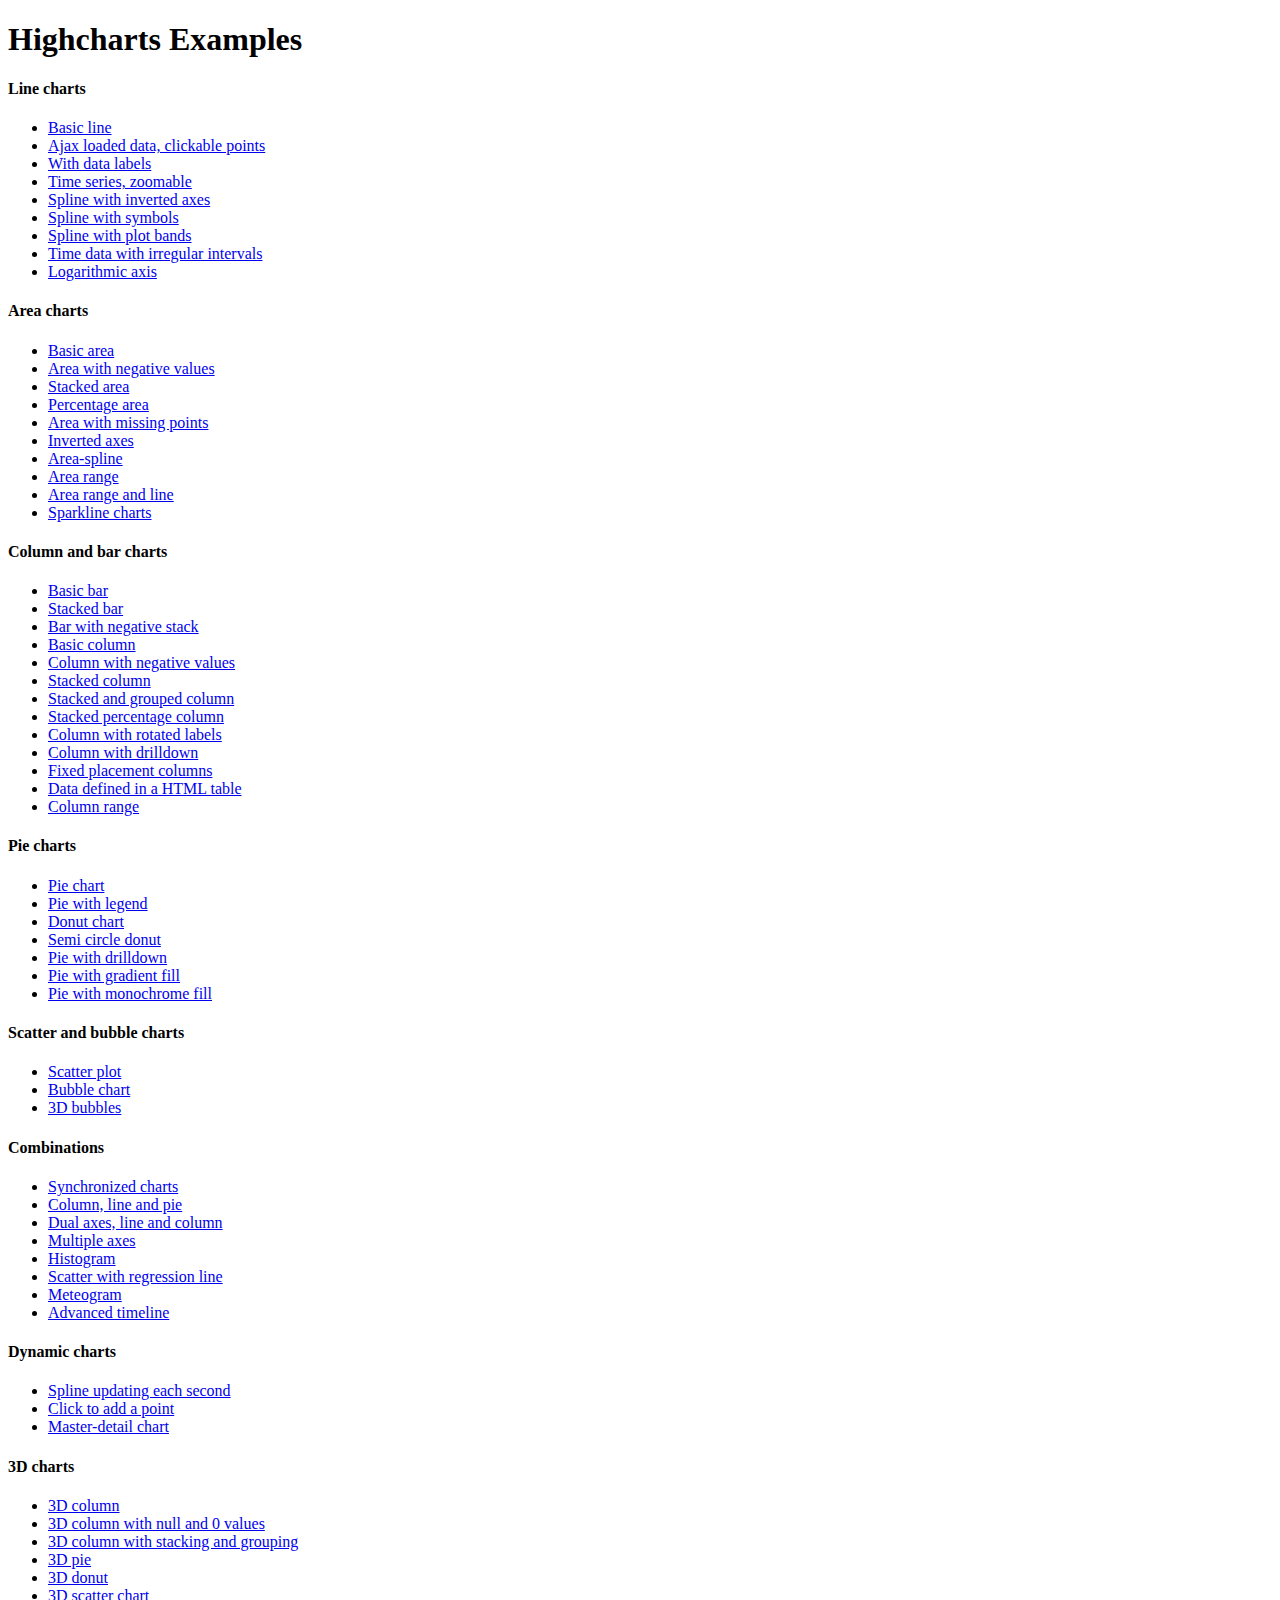
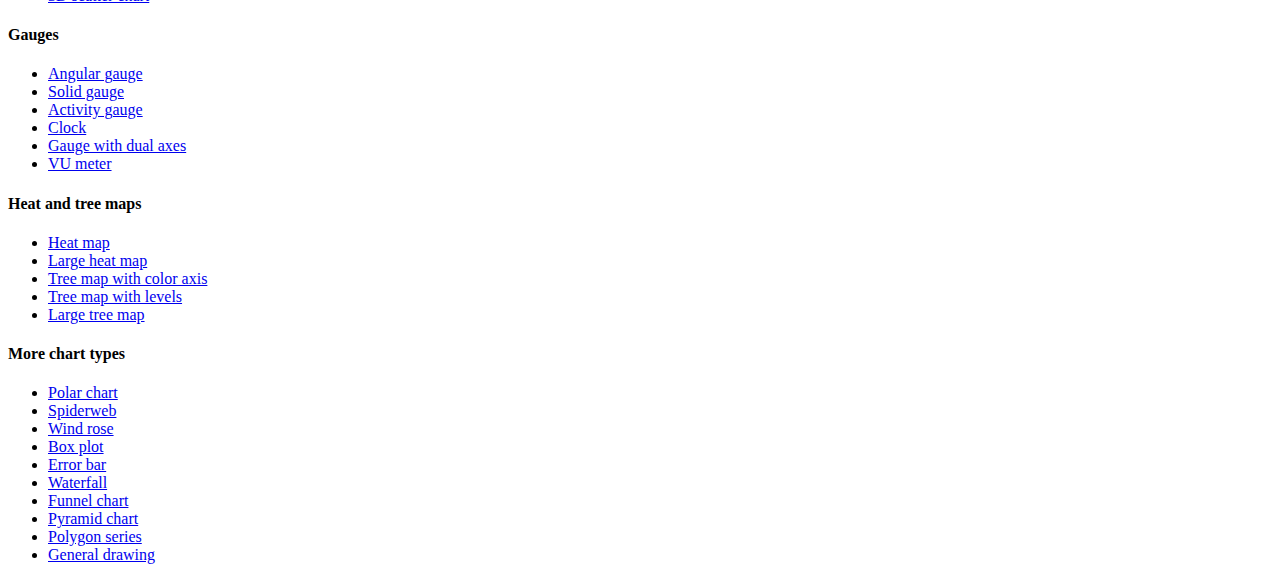
<file: src/web_apps/statics/Highcharts-4.2.6/index.htm>
<!DOCTYPE HTML PUBLIC "-//W3C//DTD HTML 4.01//EN" "http://www.w3.org/TR/html4/strict.dtd">
<html>
	<head>
		<meta http-equiv="Content-Type" content="text/html; charset=utf-8" />
		<title>Highcharts Examples</title>
	</head>
	<body>
		<h1>Highcharts Examples</h1>
		<h4>Line charts</h4>
		<ul>
			<li><a href="examples/line-basic/index.htm">Basic line</a></li>
			<li><a href="examples/line-ajax/index.htm">Ajax loaded data, clickable points</a></li>
			<li><a href="examples/line-labels/index.htm">With data labels</a></li>
			<li><a href="examples/line-time-series/index.htm">Time series, zoomable</a></li>
			<li><a href="examples/spline-inverted/index.htm">Spline with inverted axes</a></li>
			<li><a href="examples/spline-symbols/index.htm">Spline with symbols</a></li>
			<li><a href="examples/spline-plot-bands/index.htm">Spline with plot bands</a></li>
			<li><a href="examples/spline-irregular-time/index.htm">Time data with irregular intervals</a></li>
			<li><a href="examples/line-log-axis/index.htm">Logarithmic axis</a></li>
		</ul>
		<h4>Area charts</h4>
		<ul>
			<li><a href="examples/area-basic/index.htm">Basic area</a></li>
			<li><a href="examples/area-negative/index.htm">Area with negative values</a></li>
			<li><a href="examples/area-stacked/index.htm">Stacked area</a></li>
			<li><a href="examples/area-stacked-percent/index.htm">Percentage area</a></li>
			<li><a href="examples/area-missing/index.htm">Area with missing points</a></li>
			<li><a href="examples/area-inverted/index.htm">Inverted axes</a></li>
			<li><a href="examples/areaspline/index.htm">Area-spline</a></li>
			<li><a href="examples/arearange/index.htm">Area range</a></li>
			<li><a href="examples/arearange-line/index.htm">Area range and line</a></li>
			<li><a href="examples/sparkline/index.htm">Sparkline charts</a></li>
		</ul>
		<h4>Column and bar charts</h4>
		<ul>
			<li><a href="examples/bar-basic/index.htm">Basic bar</a></li>
			<li><a href="examples/bar-stacked/index.htm">Stacked bar</a></li>
			<li><a href="examples/bar-negative-stack/index.htm">Bar with negative stack</a></li>
			<li><a href="examples/column-basic/index.htm">Basic column</a></li>
			<li><a href="examples/column-negative/index.htm">Column with negative values</a></li>
			<li><a href="examples/column-stacked/index.htm">Stacked column</a></li>
			<li><a href="examples/column-stacked-and-grouped/index.htm">Stacked and grouped column</a></li>
			<li><a href="examples/column-stacked-percent/index.htm">Stacked percentage column</a></li>
			<li><a href="examples/column-rotated-labels/index.htm">Column with rotated labels</a></li>
			<li><a href="examples/column-drilldown/index.htm">Column with drilldown</a></li>
			<li><a href="examples/column-placement/index.htm">Fixed placement columns</a></li>
			<li><a href="examples/column-parsed/index.htm">Data defined in a HTML table</a></li>
			<li><a href="examples/columnrange/index.htm">Column range</a></li>
		</ul>
		<h4>Pie charts</h4>
		<ul>
			<li><a href="examples/pie-basic/index.htm">Pie chart</a></li>
			<li><a href="examples/pie-legend/index.htm">Pie with legend</a></li>
			<li><a href="examples/pie-donut/index.htm">Donut chart</a></li>
			<li><a href="examples/pie-semi-circle/index.htm">Semi circle donut</a></li>
			<li><a href="examples/pie-drilldown/index.htm">Pie with drilldown</a></li>
			<li><a href="examples/pie-gradient/index.htm">Pie with gradient fill</a></li>
			<li><a href="examples/pie-monochrome/index.htm">Pie with monochrome fill</a></li>
		</ul>
		<h4>Scatter and bubble charts</h4>
		<ul>
			<li><a href="examples/scatter/index.htm">Scatter plot</a></li>
			<li><a href="examples/bubble/index.htm">Bubble chart</a></li>
			<li><a href="examples/bubble-3d/index.htm">3D bubbles</a></li>
		</ul>
		<h4>Combinations</h4>
		<ul>
			<li><a href="examples/synchronized-charts/index.htm">Synchronized charts</a></li>
			<li><a href="examples/combo/index.htm">Column, line and pie</a></li>
			<li><a href="examples/combo-dual-axes/index.htm">Dual axes, line and column</a></li>
			<li><a href="examples/combo-multi-axes/index.htm">Multiple axes</a></li>
			<li><a href="examples/combo-histogram/index.htm">Histogram</a></li>
			<li><a href="examples/combo-regression/index.htm">Scatter with regression line</a></li>
			<li><a href="examples/combo-meteogram/index.htm">Meteogram</a></li>
			<li><a href="examples/combo-timeline/index.htm">Advanced timeline</a></li>
		</ul>
		<h4>Dynamic charts</h4>
		<ul>
			<li><a href="examples/dynamic-update/index.htm">Spline updating each second</a></li>
			<li><a href="examples/dynamic-click-to-add/index.htm">Click to add a point</a></li>
			<li><a href="examples/dynamic-master-detail/index.htm">Master-detail chart</a></li>
		</ul>
		<h4>3D charts</h4>
		<ul>
			<li><a href="examples/3d-column-interactive/index.htm">3D column</a></li>
			<li><a href="examples/3d-column-null-values/index.htm">3D column with null and 0 values</a></li>
			<li><a href="examples/3d-column-stacking-grouping/index.htm">3D column with stacking and grouping</a></li>
			<li><a href="examples/3d-pie/index.htm">3D pie</a></li>
			<li><a href="examples/3d-pie-donut/index.htm">3D donut</a></li>
			<li><a href="examples/3d-scatter-draggable/index.htm">3D scatter chart</a></li>
		</ul>
		<h4>Gauges</h4>
		<ul>
			<li><a href="examples/gauge-speedometer/index.htm">Angular gauge</a></li>
			<li><a href="examples/gauge-solid/index.htm">Solid gauge</a></li>
			<li><a href="examples/gauge-activity/index.htm">Activity gauge</a></li>
			<li><a href="examples/gauge-clock/index.htm">Clock</a></li>
			<li><a href="examples/gauge-dual/index.htm">Gauge with dual axes</a></li>
			<li><a href="examples/gauge-vu-meter/index.htm">VU meter</a></li>
		</ul>
		<h4>Heat and tree maps</h4>
		<ul>
			<li><a href="examples/heatmap/index.htm">Heat map</a></li>
			<li><a href="examples/heatmap-canvas/index.htm">Large heat map</a></li>
			<li><a href="examples/treemap-coloraxis/index.htm">Tree map with color axis</a></li>
			<li><a href="examples/treemap-with-levels/index.htm">Tree map with levels</a></li>
			<li><a href="examples/treemap-large-dataset/index.htm">Large tree map</a></li>
		</ul>
		<h4>More chart types</h4>
		<ul>
			<li><a href="examples/polar/index.htm">Polar chart</a></li>
			<li><a href="examples/polar-spider/index.htm">Spiderweb</a></li>
			<li><a href="examples/polar-wind-rose/index.htm">Wind rose</a></li>
			<li><a href="examples/box-plot/index.htm">Box plot</a></li>
			<li><a href="examples/error-bar/index.htm">Error bar</a></li>
			<li><a href="examples/waterfall/index.htm">Waterfall</a></li>
			<li><a href="examples/funnel/index.htm">Funnel chart</a></li>
			<li><a href="examples/pyramid/index.htm">Pyramid chart</a></li>
			<li><a href="examples/polygon/index.htm">Polygon series</a></li>
			<li><a href="examples/renderer/index.htm">General drawing</a></li>
		</ul>
	</body>
</html>
</file>
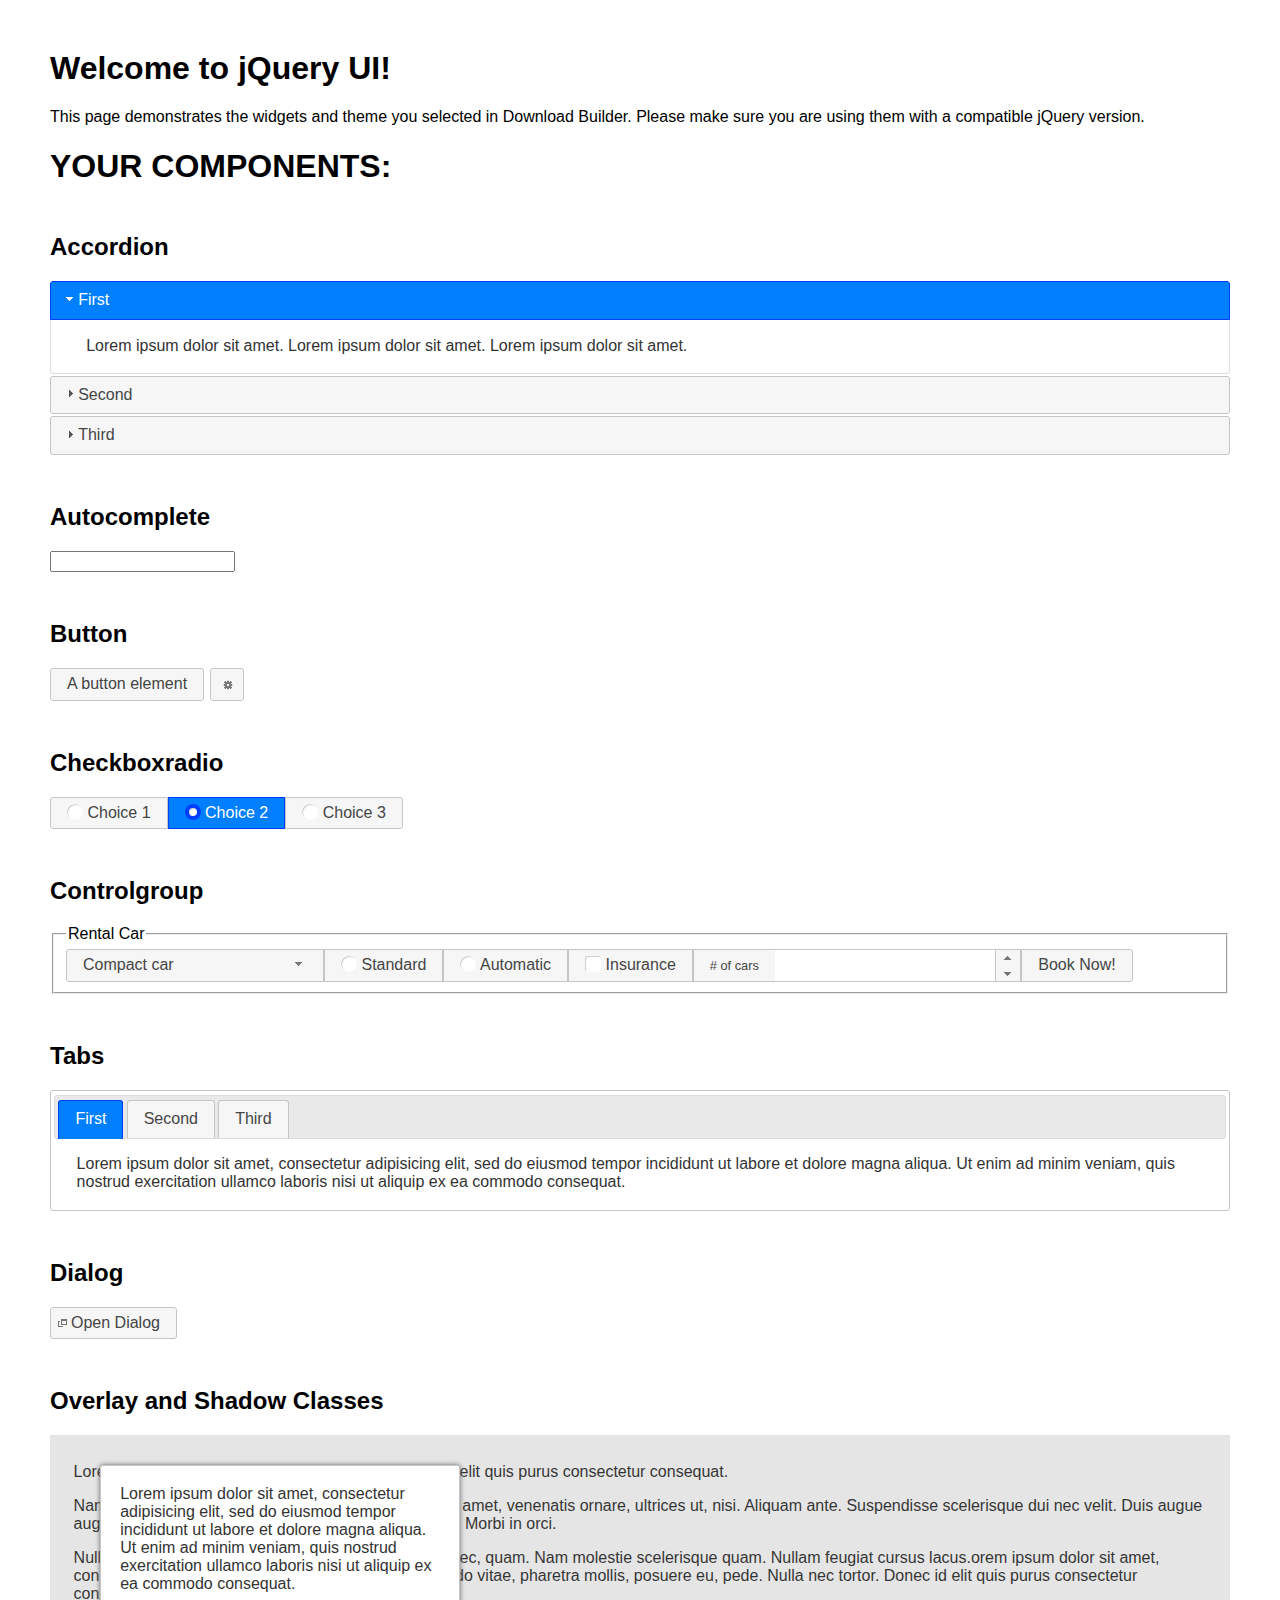
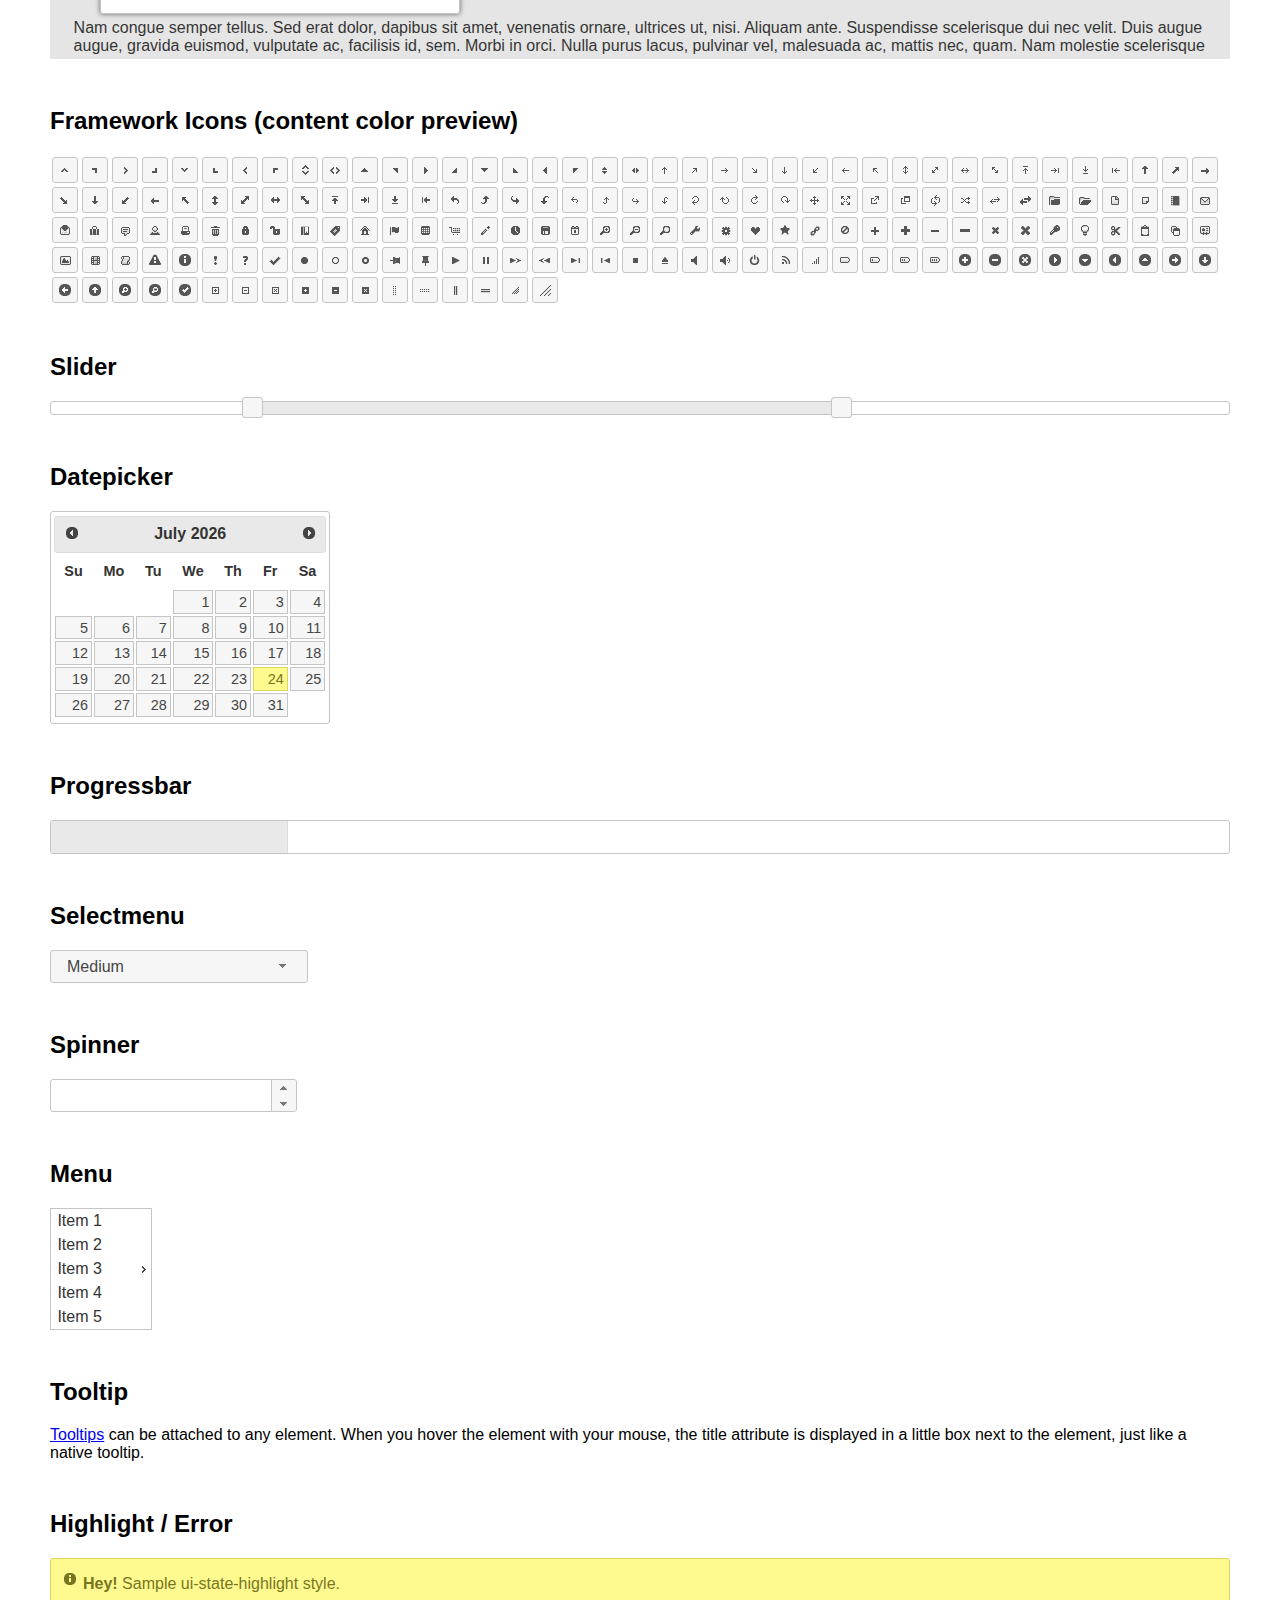
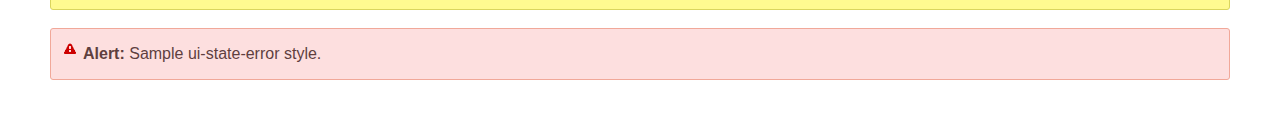
<file: src/web_apps/statics/jquery-ui/index.html>
<!doctype html>
<html lang="us">
<head>
	<meta charset="utf-8">
	<title>jQuery UI Example Page</title>
	<link href="jquery-ui.css" rel="stylesheet">
	<style>
	body{
		font-family: "Trebuchet MS", sans-serif;
		margin: 50px;
	}
	.demoHeaders {
		margin-top: 2em;
	}
	#dialog-link {
		padding: .4em 1em .4em 20px;
		text-decoration: none;
		position: relative;
	}
	#dialog-link span.ui-icon {
		margin: 0 5px 0 0;
		position: absolute;
		left: .2em;
		top: 50%;
		margin-top: -8px;
	}
	#icons {
		margin: 0;
		padding: 0;
	}
	#icons li {
		margin: 2px;
		position: relative;
		padding: 4px 0;
		cursor: pointer;
		float: left;
		list-style: none;
	}
	#icons span.ui-icon {
		float: left;
		margin: 0 4px;
	}
	.fakewindowcontain .ui-widget-overlay {
		position: absolute;
	}
	select {
		width: 200px;
	}
	</style>
</head>
<body>

<h1>Welcome to jQuery UI!</h1>

<div class="ui-widget">
	<p>This page demonstrates the widgets and theme you selected in Download Builder. Please make sure you are using them with a compatible jQuery version.</p>
</div>

<h1>YOUR COMPONENTS:</h1>


<!-- Accordion -->
<h2 class="demoHeaders">Accordion</h2>
<div id="accordion">
	<h3>First</h3>
	<div>Lorem ipsum dolor sit amet. Lorem ipsum dolor sit amet. Lorem ipsum dolor sit amet.</div>
	<h3>Second</h3>
	<div>Phasellus mattis tincidunt nibh.</div>
	<h3>Third</h3>
	<div>Nam dui erat, auctor a, dignissim quis.</div>
</div>



<!-- Autocomplete -->
<h2 class="demoHeaders">Autocomplete</h2>
<div>
	<input id="autocomplete" title="type &quot;a&quot;">
</div>



<!-- Button -->
<h2 class="demoHeaders">Button</h2>
<button id="button">A button element</button>
<button id="button-icon">An icon-only button</button>



<!-- Checkboxradio -->
<h2 class="demoHeaders">Checkboxradio</h2>
<form style="margin-top: 1em;">
	<div id="radioset">
		<input type="radio" id="radio1" name="radio"><label for="radio1">Choice 1</label>
		<input type="radio" id="radio2" name="radio" checked="checked"><label for="radio2">Choice 2</label>
		<input type="radio" id="radio3" name="radio"><label for="radio3">Choice 3</label>
	</div>
</form>



<!-- Controlgroup -->
<h2 class="demoHeaders">Controlgroup</h2>
<fieldset>
	<legend>Rental Car</legend>
	<div id="controlgroup">
		<select id="car-type">
			<option>Compact car</option>
			<option>Midsize car</option>
			<option>Full size car</option>
			<option>SUV</option>
			<option>Luxury</option>
			<option>Truck</option>
			<option>Van</option>
		</select>
		<label for="transmission-standard">Standard</label>
		<input type="radio" name="transmission" id="transmission-standard">
		<label for="transmission-automatic">Automatic</label>
		<input type="radio" name="transmission" id="transmission-automatic">
		<label for="insurance">Insurance</label>
		<input type="checkbox" name="insurance" id="insurance">
		<label for="horizontal-spinner" class="ui-controlgroup-label"># of cars</label>
		<input id="horizontal-spinner" class="ui-spinner-input">
		<button>Book Now!</button>
	</div>
</fieldset>



<!-- Tabs -->
<h2 class="demoHeaders">Tabs</h2>
<div id="tabs">
	<ul>
		<li><a href="#tabs-1">First</a></li>
		<li><a href="#tabs-2">Second</a></li>
		<li><a href="#tabs-3">Third</a></li>
	</ul>
	<div id="tabs-1">Lorem ipsum dolor sit amet, consectetur adipisicing elit, sed do eiusmod tempor incididunt ut labore et dolore magna aliqua. Ut enim ad minim veniam, quis nostrud exercitation ullamco laboris nisi ut aliquip ex ea commodo consequat.</div>
	<div id="tabs-2">Phasellus mattis tincidunt nibh. Cras orci urna, blandit id, pretium vel, aliquet ornare, felis. Maecenas scelerisque sem non nisl. Fusce sed lorem in enim dictum bibendum.</div>
	<div id="tabs-3">Nam dui erat, auctor a, dignissim quis, sollicitudin eu, felis. Pellentesque nisi urna, interdum eget, sagittis et, consequat vestibulum, lacus. Mauris porttitor ullamcorper augue.</div>
</div>



<h2 class="demoHeaders">Dialog</h2>
<p>
	<button id="dialog-link" class="ui-button ui-corner-all ui-widget">
		<span class="ui-icon ui-icon-newwin"></span>Open Dialog
	</button>
</p>

<h2 class="demoHeaders">Overlay and Shadow Classes</h2>
<div style="position: relative; width: 96%; height: 200px; padding:1% 2%; overflow:hidden;" class="fakewindowcontain">
	<p>Lorem ipsum dolor sit amet,  Nulla nec tortor. Donec id elit quis purus consectetur consequat. </p><p>Nam congue semper tellus. Sed erat dolor, dapibus sit amet, venenatis ornare, ultrices ut, nisi. Aliquam ante. Suspendisse scelerisque dui nec velit. Duis augue augue, gravida euismod, vulputate ac, facilisis id, sem. Morbi in orci. </p><p>Nulla purus lacus, pulvinar vel, malesuada ac, mattis nec, quam. Nam molestie scelerisque quam. Nullam feugiat cursus lacus.orem ipsum dolor sit amet, consectetur adipiscing elit. Donec libero risus, commodo vitae, pharetra mollis, posuere eu, pede. Nulla nec tortor. Donec id elit quis purus consectetur consequat. </p><p>Nam congue semper tellus. Sed erat dolor, dapibus sit amet, venenatis ornare, ultrices ut, nisi. Aliquam ante. Suspendisse scelerisque dui nec velit. Duis augue augue, gravida euismod, vulputate ac, facilisis id, sem. Morbi in orci. Nulla purus lacus, pulvinar vel, malesuada ac, mattis nec, quam. Nam molestie scelerisque quam. </p><p>Nullam feugiat cursus lacus.orem ipsum dolor sit amet, consectetur adipiscing elit. Donec libero risus, commodo vitae, pharetra mollis, posuere eu, pede. Nulla nec tortor. Donec id elit quis purus consectetur consequat. Nam congue semper tellus. Sed erat dolor, dapibus sit amet, venenatis ornare, ultrices ut, nisi. Aliquam ante. </p><p>Suspendisse scelerisque dui nec velit. Duis augue augue, gravida euismod, vulputate ac, facilisis id, sem. Morbi in orci. Nulla purus lacus, pulvinar vel, malesuada ac, mattis nec, quam. Nam molestie scelerisque quam. Nullam feugiat cursus lacus.orem ipsum dolor sit amet, consectetur adipiscing elit. Donec libero risus, commodo vitae, pharetra mollis, posuere eu, pede. Nulla nec tortor. Donec id elit quis purus consectetur consequat. Nam congue semper tellus. Sed erat dolor, dapibus sit amet, venenatis ornare, ultrices ut, nisi. </p>

	<!-- ui-dialog -->
	<div class="ui-widget-overlay ui-front"></div>
	<div style="position: absolute; width: 320px; left: 50px; top: 30px; padding: 1.2em" class="ui-widget ui-front ui-widget-content ui-corner-all ui-widget-shadow">
		Lorem ipsum dolor sit amet, consectetur adipisicing elit, sed do eiusmod tempor incididunt ut labore et dolore magna aliqua. Ut enim ad minim veniam, quis nostrud exercitation ullamco laboris nisi ut aliquip ex ea commodo consequat.
	</div>

</div>

<!-- ui-dialog -->
<div id="dialog" title="Dialog Title">
	<p>Lorem ipsum dolor sit amet, consectetur adipisicing elit, sed do eiusmod tempor incididunt ut labore et dolore magna aliqua. Ut enim ad minim veniam, quis nostrud exercitation ullamco laboris nisi ut aliquip ex ea commodo consequat.</p>
</div>



<h2 class="demoHeaders">Framework Icons (content color preview)</h2>
<ul id="icons" class="ui-widget ui-helper-clearfix">
	<li class="ui-state-default ui-corner-all" title=".ui-icon-caret-1-n"><span class="ui-icon ui-icon-caret-1-n"></span></li>
	<li class="ui-state-default ui-corner-all" title=".ui-icon-caret-1-ne"><span class="ui-icon ui-icon-caret-1-ne"></span></li>
	<li class="ui-state-default ui-corner-all" title=".ui-icon-caret-1-e"><span class="ui-icon ui-icon-caret-1-e"></span></li>
	<li class="ui-state-default ui-corner-all" title=".ui-icon-caret-1-se"><span class="ui-icon ui-icon-caret-1-se"></span></li>
	<li class="ui-state-default ui-corner-all" title=".ui-icon-caret-1-s"><span class="ui-icon ui-icon-caret-1-s"></span></li>
	<li class="ui-state-default ui-corner-all" title=".ui-icon-caret-1-sw"><span class="ui-icon ui-icon-caret-1-sw"></span></li>
	<li class="ui-state-default ui-corner-all" title=".ui-icon-caret-1-w"><span class="ui-icon ui-icon-caret-1-w"></span></li>
	<li class="ui-state-default ui-corner-all" title=".ui-icon-caret-1-nw"><span class="ui-icon ui-icon-caret-1-nw"></span></li>
	<li class="ui-state-default ui-corner-all" title=".ui-icon-caret-2-n-s"><span class="ui-icon ui-icon-caret-2-n-s"></span></li>
	<li class="ui-state-default ui-corner-all" title=".ui-icon-caret-2-e-w"><span class="ui-icon ui-icon-caret-2-e-w"></span></li>
	<li class="ui-state-default ui-corner-all" title=".ui-icon-triangle-1-n"><span class="ui-icon ui-icon-triangle-1-n"></span></li>
	<li class="ui-state-default ui-corner-all" title=".ui-icon-triangle-1-ne"><span class="ui-icon ui-icon-triangle-1-ne"></span></li>
	<li class="ui-state-default ui-corner-all" title=".ui-icon-triangle-1-e"><span class="ui-icon ui-icon-triangle-1-e"></span></li>
	<li class="ui-state-default ui-corner-all" title=".ui-icon-triangle-1-se"><span class="ui-icon ui-icon-triangle-1-se"></span></li>
	<li class="ui-state-default ui-corner-all" title=".ui-icon-triangle-1-s"><span class="ui-icon ui-icon-triangle-1-s"></span></li>
	<li class="ui-state-default ui-corner-all" title=".ui-icon-triangle-1-sw"><span class="ui-icon ui-icon-triangle-1-sw"></span></li>
	<li class="ui-state-default ui-corner-all" title=".ui-icon-triangle-1-w"><span class="ui-icon ui-icon-triangle-1-w"></span></li>
	<li class="ui-state-default ui-corner-all" title=".ui-icon-triangle-1-nw"><span class="ui-icon ui-icon-triangle-1-nw"></span></li>
	<li class="ui-state-default ui-corner-all" title=".ui-icon-triangle-2-n-s"><span class="ui-icon ui-icon-triangle-2-n-s"></span></li>
	<li class="ui-state-default ui-corner-all" title=".ui-icon-triangle-2-e-w"><span class="ui-icon ui-icon-triangle-2-e-w"></span></li>
	<li class="ui-state-default ui-corner-all" title=".ui-icon-arrow-1-n"><span class="ui-icon ui-icon-arrow-1-n"></span></li>
	<li class="ui-state-default ui-corner-all" title=".ui-icon-arrow-1-ne"><span class="ui-icon ui-icon-arrow-1-ne"></span></li>
	<li class="ui-state-default ui-corner-all" title=".ui-icon-arrow-1-e"><span class="ui-icon ui-icon-arrow-1-e"></span></li>
	<li class="ui-state-default ui-corner-all" title=".ui-icon-arrow-1-se"><span class="ui-icon ui-icon-arrow-1-se"></span></li>
	<li class="ui-state-default ui-corner-all" title=".ui-icon-arrow-1-s"><span class="ui-icon ui-icon-arrow-1-s"></span></li>
	<li class="ui-state-default ui-corner-all" title=".ui-icon-arrow-1-sw"><span class="ui-icon ui-icon-arrow-1-sw"></span></li>
	<li class="ui-state-default ui-corner-all" title=".ui-icon-arrow-1-w"><span class="ui-icon ui-icon-arrow-1-w"></span></li>
	<li class="ui-state-default ui-corner-all" title=".ui-icon-arrow-1-nw"><span class="ui-icon ui-icon-arrow-1-nw"></span></li>
	<li class="ui-state-default ui-corner-all" title=".ui-icon-arrow-2-n-s"><span class="ui-icon ui-icon-arrow-2-n-s"></span></li>
	<li class="ui-state-default ui-corner-all" title=".ui-icon-arrow-2-ne-sw"><span class="ui-icon ui-icon-arrow-2-ne-sw"></span></li>
	<li class="ui-state-default ui-corner-all" title=".ui-icon-arrow-2-e-w"><span class="ui-icon ui-icon-arrow-2-e-w"></span></li>
	<li class="ui-state-default ui-corner-all" title=".ui-icon-arrow-2-se-nw"><span class="ui-icon ui-icon-arrow-2-se-nw"></span></li>
	<li class="ui-state-default ui-corner-all" title=".ui-icon-arrowstop-1-n"><span class="ui-icon ui-icon-arrowstop-1-n"></span></li>
	<li class="ui-state-default ui-corner-all" title=".ui-icon-arrowstop-1-e"><span class="ui-icon ui-icon-arrowstop-1-e"></span></li>
	<li class="ui-state-default ui-corner-all" title=".ui-icon-arrowstop-1-s"><span class="ui-icon ui-icon-arrowstop-1-s"></span></li>
	<li class="ui-state-default ui-corner-all" title=".ui-icon-arrowstop-1-w"><span class="ui-icon ui-icon-arrowstop-1-w"></span></li>
	<li class="ui-state-default ui-corner-all" title=".ui-icon-arrowthick-1-n"><span class="ui-icon ui-icon-arrowthick-1-n"></span></li>
	<li class="ui-state-default ui-corner-all" title=".ui-icon-arrowthick-1-ne"><span class="ui-icon ui-icon-arrowthick-1-ne"></span></li>
	<li class="ui-state-default ui-corner-all" title=".ui-icon-arrowthick-1-e"><span class="ui-icon ui-icon-arrowthick-1-e"></span></li>
	<li class="ui-state-default ui-corner-all" title=".ui-icon-arrowthick-1-se"><span class="ui-icon ui-icon-arrowthick-1-se"></span></li>
	<li class="ui-state-default ui-corner-all" title=".ui-icon-arrowthick-1-s"><span class="ui-icon ui-icon-arrowthick-1-s"></span></li>
	<li class="ui-state-default ui-corner-all" title=".ui-icon-arrowthick-1-sw"><span class="ui-icon ui-icon-arrowthick-1-sw"></span></li>
	<li class="ui-state-default ui-corner-all" title=".ui-icon-arrowthick-1-w"><span class="ui-icon ui-icon-arrowthick-1-w"></span></li>
	<li class="ui-state-default ui-corner-all" title=".ui-icon-arrowthick-1-nw"><span class="ui-icon ui-icon-arrowthick-1-nw"></span></li>
	<li class="ui-state-default ui-corner-all" title=".ui-icon-arrowthick-2-n-s"><span class="ui-icon ui-icon-arrowthick-2-n-s"></span></li>
	<li class="ui-state-default ui-corner-all" title=".ui-icon-arrowthick-2-ne-sw"><span class="ui-icon ui-icon-arrowthick-2-ne-sw"></span></li>
	<li class="ui-state-default ui-corner-all" title=".ui-icon-arrowthick-2-e-w"><span class="ui-icon ui-icon-arrowthick-2-e-w"></span></li>
	<li class="ui-state-default ui-corner-all" title=".ui-icon-arrowthick-2-se-nw"><span class="ui-icon ui-icon-arrowthick-2-se-nw"></span></li>
	<li class="ui-state-default ui-corner-all" title=".ui-icon-arrowthickstop-1-n"><span class="ui-icon ui-icon-arrowthickstop-1-n"></span></li>
	<li class="ui-state-default ui-corner-all" title=".ui-icon-arrowthickstop-1-e"><span class="ui-icon ui-icon-arrowthickstop-1-e"></span></li>
	<li class="ui-state-default ui-corner-all" title=".ui-icon-arrowthickstop-1-s"><span class="ui-icon ui-icon-arrowthickstop-1-s"></span></li>
	<li class="ui-state-default ui-corner-all" title=".ui-icon-arrowthickstop-1-w"><span class="ui-icon ui-icon-arrowthickstop-1-w"></span></li>
	<li class="ui-state-default ui-corner-all" title=".ui-icon-arrowreturnthick-1-w"><span class="ui-icon ui-icon-arrowreturnthick-1-w"></span></li>
	<li class="ui-state-default ui-corner-all" title=".ui-icon-arrowreturnthick-1-n"><span class="ui-icon ui-icon-arrowreturnthick-1-n"></span></li>
	<li class="ui-state-default ui-corner-all" title=".ui-icon-arrowreturnthick-1-e"><span class="ui-icon ui-icon-arrowreturnthick-1-e"></span></li>
	<li class="ui-state-default ui-corner-all" title=".ui-icon-arrowreturnthick-1-s"><span class="ui-icon ui-icon-arrowreturnthick-1-s"></span></li>
	<li class="ui-state-default ui-corner-all" title=".ui-icon-arrowreturn-1-w"><span class="ui-icon ui-icon-arrowreturn-1-w"></span></li>
	<li class="ui-state-default ui-corner-all" title=".ui-icon-arrowreturn-1-n"><span class="ui-icon ui-icon-arrowreturn-1-n"></span></li>
	<li class="ui-state-default ui-corner-all" title=".ui-icon-arrowreturn-1-e"><span class="ui-icon ui-icon-arrowreturn-1-e"></span></li>
	<li class="ui-state-default ui-corner-all" title=".ui-icon-arrowreturn-1-s"><span class="ui-icon ui-icon-arrowreturn-1-s"></span></li>
	<li class="ui-state-default ui-corner-all" title=".ui-icon-arrowrefresh-1-w"><span class="ui-icon ui-icon-arrowrefresh-1-w"></span></li>
	<li class="ui-state-default ui-corner-all" title=".ui-icon-arrowrefresh-1-n"><span class="ui-icon ui-icon-arrowrefresh-1-n"></span></li>
	<li class="ui-state-default ui-corner-all" title=".ui-icon-arrowrefresh-1-e"><span class="ui-icon ui-icon-arrowrefresh-1-e"></span></li>
	<li class="ui-state-default ui-corner-all" title=".ui-icon-arrowrefresh-1-s"><span class="ui-icon ui-icon-arrowrefresh-1-s"></span></li>
	<li class="ui-state-default ui-corner-all" title=".ui-icon-arrow-4"><span class="ui-icon ui-icon-arrow-4"></span></li>
	<li class="ui-state-default ui-corner-all" title=".ui-icon-arrow-4-diag"><span class="ui-icon ui-icon-arrow-4-diag"></span></li>
	<li class="ui-state-default ui-corner-all" title=".ui-icon-extlink"><span class="ui-icon ui-icon-extlink"></span></li>
	<li class="ui-state-default ui-corner-all" title=".ui-icon-newwin"><span class="ui-icon ui-icon-newwin"></span></li>
	<li class="ui-state-default ui-corner-all" title=".ui-icon-refresh"><span class="ui-icon ui-icon-refresh"></span></li>
	<li class="ui-state-default ui-corner-all" title=".ui-icon-shuffle"><span class="ui-icon ui-icon-shuffle"></span></li>
	<li class="ui-state-default ui-corner-all" title=".ui-icon-transfer-e-w"><span class="ui-icon ui-icon-transfer-e-w"></span></li>
	<li class="ui-state-default ui-corner-all" title=".ui-icon-transferthick-e-w"><span class="ui-icon ui-icon-transferthick-e-w"></span></li>
	<li class="ui-state-default ui-corner-all" title=".ui-icon-folder-collapsed"><span class="ui-icon ui-icon-folder-collapsed"></span></li>
	<li class="ui-state-default ui-corner-all" title=".ui-icon-folder-open"><span class="ui-icon ui-icon-folder-open"></span></li>
	<li class="ui-state-default ui-corner-all" title=".ui-icon-document"><span class="ui-icon ui-icon-document"></span></li>
	<li class="ui-state-default ui-corner-all" title=".ui-icon-document-b"><span class="ui-icon ui-icon-document-b"></span></li>
	<li class="ui-state-default ui-corner-all" title=".ui-icon-note"><span class="ui-icon ui-icon-note"></span></li>
	<li class="ui-state-default ui-corner-all" title=".ui-icon-mail-closed"><span class="ui-icon ui-icon-mail-closed"></span></li>
	<li class="ui-state-default ui-corner-all" title=".ui-icon-mail-open"><span class="ui-icon ui-icon-mail-open"></span></li>
	<li class="ui-state-default ui-corner-all" title=".ui-icon-suitcase"><span class="ui-icon ui-icon-suitcase"></span></li>
	<li class="ui-state-default ui-corner-all" title=".ui-icon-comment"><span class="ui-icon ui-icon-comment"></span></li>
	<li class="ui-state-default ui-corner-all" title=".ui-icon-person"><span class="ui-icon ui-icon-person"></span></li>
	<li class="ui-state-default ui-corner-all" title=".ui-icon-print"><span class="ui-icon ui-icon-print"></span></li>
	<li class="ui-state-default ui-corner-all" title=".ui-icon-trash"><span class="ui-icon ui-icon-trash"></span></li>
	<li class="ui-state-default ui-corner-all" title=".ui-icon-locked"><span class="ui-icon ui-icon-locked"></span></li>
	<li class="ui-state-default ui-corner-all" title=".ui-icon-unlocked"><span class="ui-icon ui-icon-unlocked"></span></li>
	<li class="ui-state-default ui-corner-all" title=".ui-icon-bookmark"><span class="ui-icon ui-icon-bookmark"></span></li>
	<li class="ui-state-default ui-corner-all" title=".ui-icon-tag"><span class="ui-icon ui-icon-tag"></span></li>
	<li class="ui-state-default ui-corner-all" title=".ui-icon-home"><span class="ui-icon ui-icon-home"></span></li>
	<li class="ui-state-default ui-corner-all" title=".ui-icon-flag"><span class="ui-icon ui-icon-flag"></span></li>
	<li class="ui-state-default ui-corner-all" title=".ui-icon-calculator"><span class="ui-icon ui-icon-calculator"></span></li>
	<li class="ui-state-default ui-corner-all" title=".ui-icon-cart"><span class="ui-icon ui-icon-cart"></span></li>
	<li class="ui-state-default ui-corner-all" title=".ui-icon-pencil"><span class="ui-icon ui-icon-pencil"></span></li>
	<li class="ui-state-default ui-corner-all" title=".ui-icon-clock"><span class="ui-icon ui-icon-clock"></span></li>
	<li class="ui-state-default ui-corner-all" title=".ui-icon-disk"><span class="ui-icon ui-icon-disk"></span></li>
	<li class="ui-state-default ui-corner-all" title=".ui-icon-calendar"><span class="ui-icon ui-icon-calendar"></span></li>
	<li class="ui-state-default ui-corner-all" title=".ui-icon-zoomin"><span class="ui-icon ui-icon-zoomin"></span></li>
	<li class="ui-state-default ui-corner-all" title=".ui-icon-zoomout"><span class="ui-icon ui-icon-zoomout"></span></li>
	<li class="ui-state-default ui-corner-all" title=".ui-icon-search"><span class="ui-icon ui-icon-search"></span></li>
	<li class="ui-state-default ui-corner-all" title=".ui-icon-wrench"><span class="ui-icon ui-icon-wrench"></span></li>
	<li class="ui-state-default ui-corner-all" title=".ui-icon-gear"><span class="ui-icon ui-icon-gear"></span></li>
	<li class="ui-state-default ui-corner-all" title=".ui-icon-heart"><span class="ui-icon ui-icon-heart"></span></li>
	<li class="ui-state-default ui-corner-all" title=".ui-icon-star"><span class="ui-icon ui-icon-star"></span></li>
	<li class="ui-state-default ui-corner-all" title=".ui-icon-link"><span class="ui-icon ui-icon-link"></span></li>
	<li class="ui-state-default ui-corner-all" title=".ui-icon-cancel"><span class="ui-icon ui-icon-cancel"></span></li>
	<li class="ui-state-default ui-corner-all" title=".ui-icon-plus"><span class="ui-icon ui-icon-plus"></span></li>
	<li class="ui-state-default ui-corner-all" title=".ui-icon-plusthick"><span class="ui-icon ui-icon-plusthick"></span></li>
	<li class="ui-state-default ui-corner-all" title=".ui-icon-minus"><span class="ui-icon ui-icon-minus"></span></li>
	<li class="ui-state-default ui-corner-all" title=".ui-icon-minusthick"><span class="ui-icon ui-icon-minusthick"></span></li>
	<li class="ui-state-default ui-corner-all" title=".ui-icon-close"><span class="ui-icon ui-icon-close"></span></li>
	<li class="ui-state-default ui-corner-all" title=".ui-icon-closethick"><span class="ui-icon ui-icon-closethick"></span></li>
	<li class="ui-state-default ui-corner-all" title=".ui-icon-key"><span class="ui-icon ui-icon-key"></span></li>
	<li class="ui-state-default ui-corner-all" title=".ui-icon-lightbulb"><span class="ui-icon ui-icon-lightbulb"></span></li>
	<li class="ui-state-default ui-corner-all" title=".ui-icon-scissors"><span class="ui-icon ui-icon-scissors"></span></li>
	<li class="ui-state-default ui-corner-all" title=".ui-icon-clipboard"><span class="ui-icon ui-icon-clipboard"></span></li>
	<li class="ui-state-default ui-corner-all" title=".ui-icon-copy"><span class="ui-icon ui-icon-copy"></span></li>
	<li class="ui-state-default ui-corner-all" title=".ui-icon-contact"><span class="ui-icon ui-icon-contact"></span></li>
	<li class="ui-state-default ui-corner-all" title=".ui-icon-image"><span class="ui-icon ui-icon-image"></span></li>
	<li class="ui-state-default ui-corner-all" title=".ui-icon-video"><span class="ui-icon ui-icon-video"></span></li>
	<li class="ui-state-default ui-corner-all" title=".ui-icon-script"><span class="ui-icon ui-icon-script"></span></li>
	<li class="ui-state-default ui-corner-all" title=".ui-icon-alert"><span class="ui-icon ui-icon-alert"></span></li>
	<li class="ui-state-default ui-corner-all" title=".ui-icon-info"><span class="ui-icon ui-icon-info"></span></li>
	<li class="ui-state-default ui-corner-all" title=".ui-icon-notice"><span class="ui-icon ui-icon-notice"></span></li>
	<li class="ui-state-default ui-corner-all" title=".ui-icon-help"><span class="ui-icon ui-icon-help"></span></li>
	<li class="ui-state-default ui-corner-all" title=".ui-icon-check"><span class="ui-icon ui-icon-check"></span></li>
	<li class="ui-state-default ui-corner-all" title=".ui-icon-bullet"><span class="ui-icon ui-icon-bullet"></span></li>
	<li class="ui-state-default ui-corner-all" title=".ui-icon-radio-off"><span class="ui-icon ui-icon-radio-off"></span></li>
	<li class="ui-state-default ui-corner-all" title=".ui-icon-radio-on"><span class="ui-icon ui-icon-radio-on"></span></li>
	<li class="ui-state-default ui-corner-all" title=".ui-icon-pin-w"><span class="ui-icon ui-icon-pin-w"></span></li>
	<li class="ui-state-default ui-corner-all" title=".ui-icon-pin-s"><span class="ui-icon ui-icon-pin-s"></span></li>
	<li class="ui-state-default ui-corner-all" title=".ui-icon-play"><span class="ui-icon ui-icon-play"></span></li>
	<li class="ui-state-default ui-corner-all" title=".ui-icon-pause"><span class="ui-icon ui-icon-pause"></span></li>
	<li class="ui-state-default ui-corner-all" title=".ui-icon-seek-next"><span class="ui-icon ui-icon-seek-next"></span></li>
	<li class="ui-state-default ui-corner-all" title=".ui-icon-seek-prev"><span class="ui-icon ui-icon-seek-prev"></span></li>
	<li class="ui-state-default ui-corner-all" title=".ui-icon-seek-end"><span class="ui-icon ui-icon-seek-end"></span></li>
	<li class="ui-state-default ui-corner-all" title=".ui-icon-seek-first"><span class="ui-icon ui-icon-seek-first"></span></li>
	<li class="ui-state-default ui-corner-all" title=".ui-icon-stop"><span class="ui-icon ui-icon-stop"></span></li>
	<li class="ui-state-default ui-corner-all" title=".ui-icon-eject"><span class="ui-icon ui-icon-eject"></span></li>
	<li class="ui-state-default ui-corner-all" title=".ui-icon-volume-off"><span class="ui-icon ui-icon-volume-off"></span></li>
	<li class="ui-state-default ui-corner-all" title=".ui-icon-volume-on"><span class="ui-icon ui-icon-volume-on"></span></li>
	<li class="ui-state-default ui-corner-all" title=".ui-icon-power"><span class="ui-icon ui-icon-power"></span></li>
	<li class="ui-state-default ui-corner-all" title=".ui-icon-signal-diag"><span class="ui-icon ui-icon-signal-diag"></span></li>
	<li class="ui-state-default ui-corner-all" title=".ui-icon-signal"><span class="ui-icon ui-icon-signal"></span></li>
	<li class="ui-state-default ui-corner-all" title=".ui-icon-battery-0"><span class="ui-icon ui-icon-battery-0"></span></li>
	<li class="ui-state-default ui-corner-all" title=".ui-icon-battery-1"><span class="ui-icon ui-icon-battery-1"></span></li>
	<li class="ui-state-default ui-corner-all" title=".ui-icon-battery-2"><span class="ui-icon ui-icon-battery-2"></span></li>
	<li class="ui-state-default ui-corner-all" title=".ui-icon-battery-3"><span class="ui-icon ui-icon-battery-3"></span></li>
	<li class="ui-state-default ui-corner-all" title=".ui-icon-circle-plus"><span class="ui-icon ui-icon-circle-plus"></span></li>
	<li class="ui-state-default ui-corner-all" title=".ui-icon-circle-minus"><span class="ui-icon ui-icon-circle-minus"></span></li>
	<li class="ui-state-default ui-corner-all" title=".ui-icon-circle-close"><span class="ui-icon ui-icon-circle-close"></span></li>
	<li class="ui-state-default ui-corner-all" title=".ui-icon-circle-triangle-e"><span class="ui-icon ui-icon-circle-triangle-e"></span></li>
	<li class="ui-state-default ui-corner-all" title=".ui-icon-circle-triangle-s"><span class="ui-icon ui-icon-circle-triangle-s"></span></li>
	<li class="ui-state-default ui-corner-all" title=".ui-icon-circle-triangle-w"><span class="ui-icon ui-icon-circle-triangle-w"></span></li>
	<li class="ui-state-default ui-corner-all" title=".ui-icon-circle-triangle-n"><span class="ui-icon ui-icon-circle-triangle-n"></span></li>
	<li class="ui-state-default ui-corner-all" title=".ui-icon-circle-arrow-e"><span class="ui-icon ui-icon-circle-arrow-e"></span></li>
	<li class="ui-state-default ui-corner-all" title=".ui-icon-circle-arrow-s"><span class="ui-icon ui-icon-circle-arrow-s"></span></li>
	<li class="ui-state-default ui-corner-all" title=".ui-icon-circle-arrow-w"><span class="ui-icon ui-icon-circle-arrow-w"></span></li>
	<li class="ui-state-default ui-corner-all" title=".ui-icon-circle-arrow-n"><span class="ui-icon ui-icon-circle-arrow-n"></span></li>
	<li class="ui-state-default ui-corner-all" title=".ui-icon-circle-zoomin"><span class="ui-icon ui-icon-circle-zoomin"></span></li>
	<li class="ui-state-default ui-corner-all" title=".ui-icon-circle-zoomout"><span class="ui-icon ui-icon-circle-zoomout"></span></li>
	<li class="ui-state-default ui-corner-all" title=".ui-icon-circle-check"><span class="ui-icon ui-icon-circle-check"></span></li>
	<li class="ui-state-default ui-corner-all" title=".ui-icon-circlesmall-plus"><span class="ui-icon ui-icon-circlesmall-plus"></span></li>
	<li class="ui-state-default ui-corner-all" title=".ui-icon-circlesmall-minus"><span class="ui-icon ui-icon-circlesmall-minus"></span></li>
	<li class="ui-state-default ui-corner-all" title=".ui-icon-circlesmall-close"><span class="ui-icon ui-icon-circlesmall-close"></span></li>
	<li class="ui-state-default ui-corner-all" title=".ui-icon-squaresmall-plus"><span class="ui-icon ui-icon-squaresmall-plus"></span></li>
	<li class="ui-state-default ui-corner-all" title=".ui-icon-squaresmall-minus"><span class="ui-icon ui-icon-squaresmall-minus"></span></li>
	<li class="ui-state-default ui-corner-all" title=".ui-icon-squaresmall-close"><span class="ui-icon ui-icon-squaresmall-close"></span></li>
	<li class="ui-state-default ui-corner-all" title=".ui-icon-grip-dotted-vertical"><span class="ui-icon ui-icon-grip-dotted-vertical"></span></li>
	<li class="ui-state-default ui-corner-all" title=".ui-icon-grip-dotted-horizontal"><span class="ui-icon ui-icon-grip-dotted-horizontal"></span></li>
	<li class="ui-state-default ui-corner-all" title=".ui-icon-grip-solid-vertical"><span class="ui-icon ui-icon-grip-solid-vertical"></span></li>
	<li class="ui-state-default ui-corner-all" title=".ui-icon-grip-solid-horizontal"><span class="ui-icon ui-icon-grip-solid-horizontal"></span></li>
	<li class="ui-state-default ui-corner-all" title=".ui-icon-gripsmall-diagonal-se"><span class="ui-icon ui-icon-gripsmall-diagonal-se"></span></li>
	<li class="ui-state-default ui-corner-all" title=".ui-icon-grip-diagonal-se"><span class="ui-icon ui-icon-grip-diagonal-se"></span></li>
</ul>


<!-- Slider -->
<h2 class="demoHeaders">Slider</h2>
<div id="slider"></div>



<!-- Datepicker -->
<h2 class="demoHeaders">Datepicker</h2>
<div id="datepicker"></div>



<!-- Progressbar -->
<h2 class="demoHeaders">Progressbar</h2>
<div id="progressbar"></div>



<!-- Progressbar -->
<h2 class="demoHeaders">Selectmenu</h2>
<select id="selectmenu">
	<option>Slower</option>
	<option>Slow</option>
	<option selected="selected">Medium</option>
	<option>Fast</option>
	<option>Faster</option>
</select>



<!-- Spinner -->
<h2 class="demoHeaders">Spinner</h2>
<input id="spinner">



<!-- Menu -->
<h2 class="demoHeaders">Menu</h2>
<ul style="width:100px;" id="menu">
	<li><div>Item 1</div></li>
	<li><div>Item 2</div></li>
	<li><div>Item 3</div>
		<ul>
			<li><div>Item 3-1</div></li>
			<li><div>Item 3-2</div></li>
			<li><div>Item 3-3</div></li>
			<li><div>Item 3-4</div></li>
			<li><div>Item 3-5</div></li>
		</ul>
	</li>
	<li><div>Item 4</div></li>
	<li><div>Item 5</div></li>
</ul>



<!-- Tooltip -->
<h2 class="demoHeaders">Tooltip</h2>
<p id="tooltip">
	<a href="#" title="That&apos;s what this widget is">Tooltips</a> can be attached to any element. When you hover
the element with your mouse, the title attribute is displayed in a little box next to the element, just like a native tooltip.
</p>


<!-- Highlight / Error -->
<h2 class="demoHeaders">Highlight / Error</h2>
<div class="ui-widget">
	<div class="ui-state-highlight ui-corner-all" style="margin-top: 20px; padding: 0 .7em;">
		<p><span class="ui-icon ui-icon-info" style="float: left; margin-right: .3em;"></span>
		<strong>Hey!</strong> Sample ui-state-highlight style.</p>
	</div>
</div>
<br>
<div class="ui-widget">
	<div class="ui-state-error ui-corner-all" style="padding: 0 .7em;">
		<p><span class="ui-icon ui-icon-alert" style="float: left; margin-right: .3em;"></span>
		<strong>Alert:</strong> Sample ui-state-error style.</p>
	</div>
</div>

<script src="external/jquery/jquery.js"></script>
<script src="jquery-ui.js"></script>
<script>

$( "#accordion" ).accordion();



var availableTags = [
	"ActionScript",
	"AppleScript",
	"Asp",
	"BASIC",
	"C",
	"C++",
	"Clojure",
	"COBOL",
	"ColdFusion",
	"Erlang",
	"Fortran",
	"Groovy",
	"Haskell",
	"Java",
	"JavaScript",
	"Lisp",
	"Perl",
	"PHP",
	"Python",
	"Ruby",
	"Scala",
	"Scheme"
];
$( "#autocomplete" ).autocomplete({
	source: availableTags
});



$( "#button" ).button();
$( "#button-icon" ).button({
	icon: "ui-icon-gear",
	showLabel: false
});



$( "#radioset" ).buttonset();



$( "#controlgroup" ).controlgroup();



$( "#tabs" ).tabs();



$( "#dialog" ).dialog({
	autoOpen: false,
	width: 400,
	buttons: [
		{
			text: "Ok",
			click: function() {
				$( this ).dialog( "close" );
			}
		},
		{
			text: "Cancel",
			click: function() {
				$( this ).dialog( "close" );
			}
		}
	]
});

// Link to open the dialog
$( "#dialog-link" ).click(function( event ) {
	$( "#dialog" ).dialog( "open" );
	event.preventDefault();
});



$( "#datepicker" ).datepicker({
	inline: true
});



$( "#slider" ).slider({
	range: true,
	values: [ 17, 67 ]
});



$( "#progressbar" ).progressbar({
	value: 20
});



$( "#spinner" ).spinner();



$( "#menu" ).menu();



$( "#tooltip" ).tooltip();



$( "#selectmenu" ).selectmenu();


// Hover states on the static widgets
$( "#dialog-link, #icons li" ).hover(
	function() {
		$( this ).addClass( "ui-state-hover" );
	},
	function() {
		$( this ).removeClass( "ui-state-hover" );
	}
);
</script>
</body>
</html>
</file>
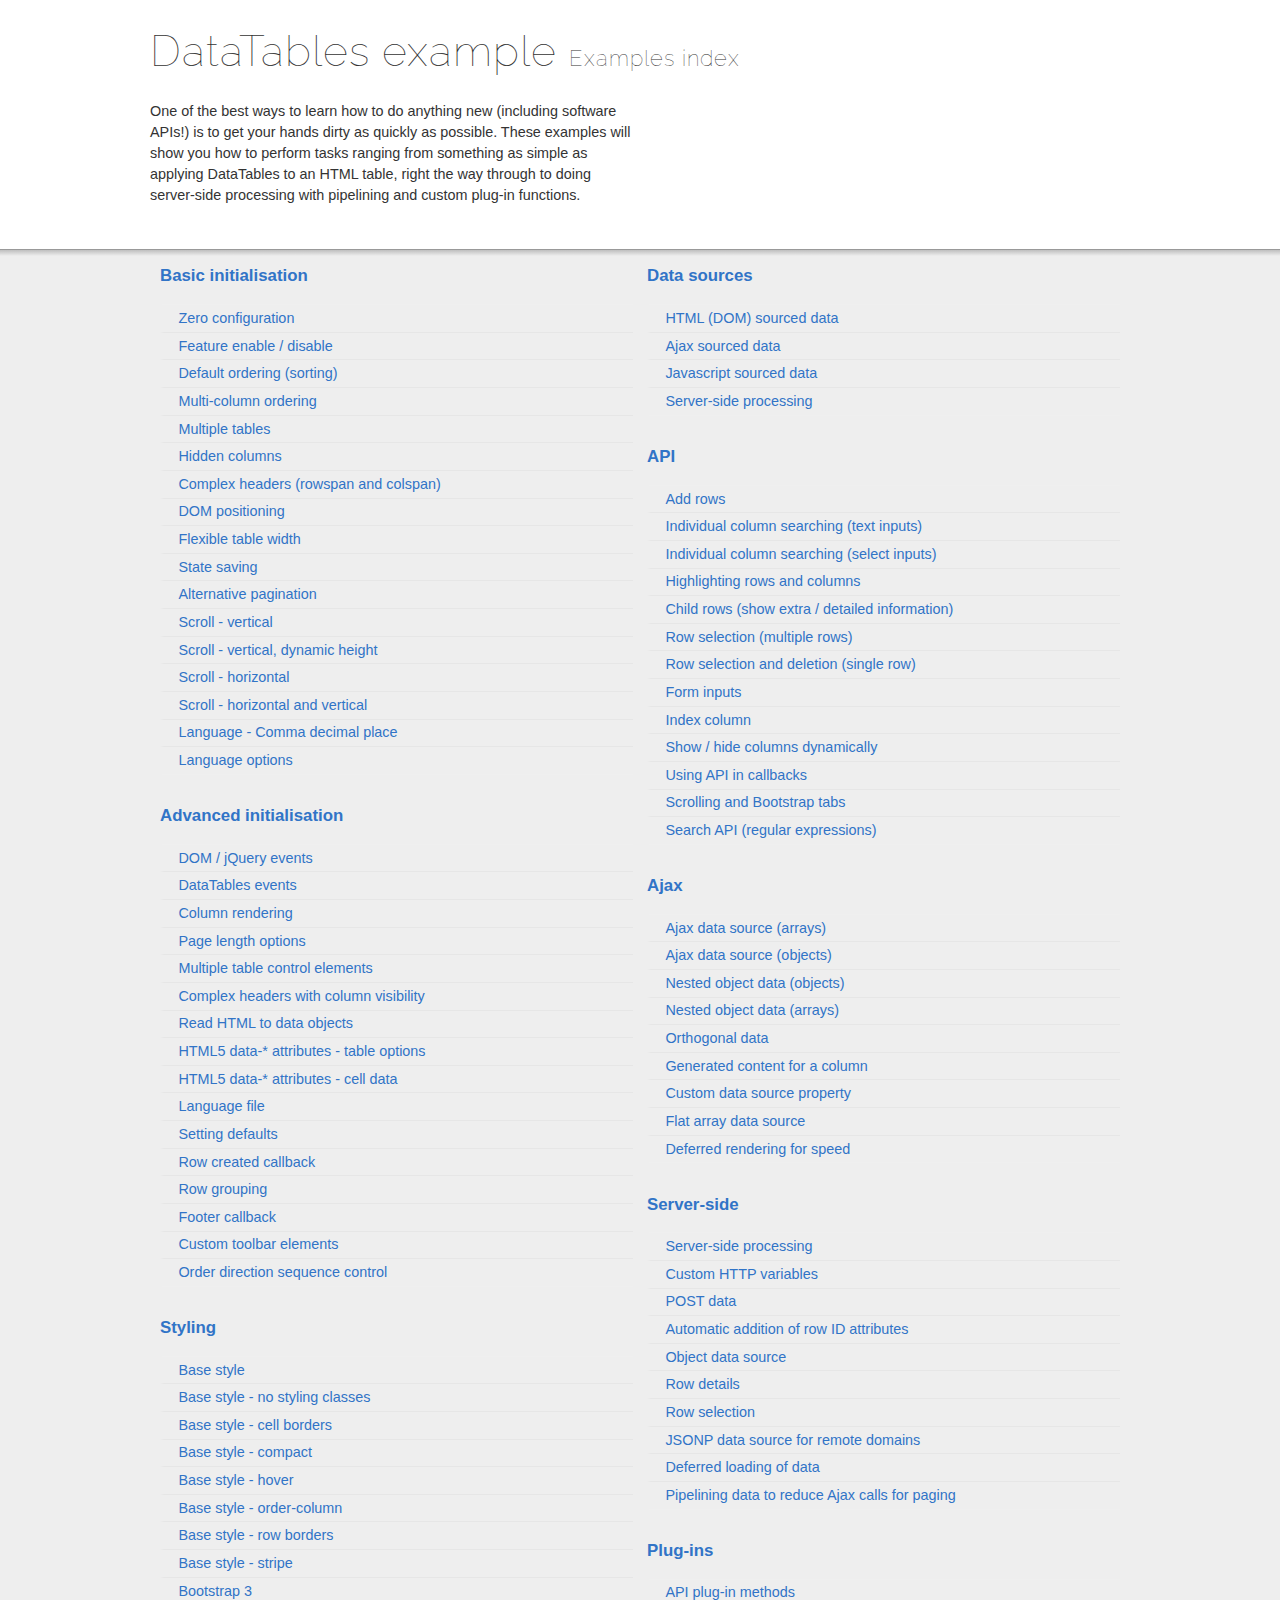
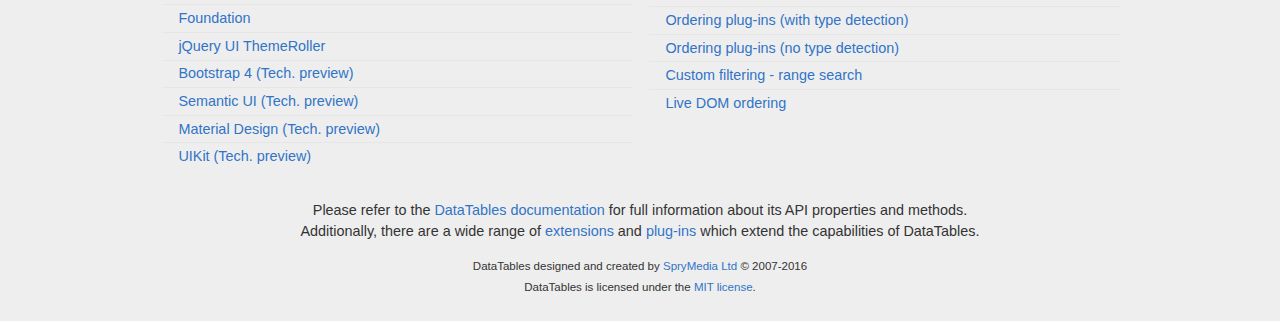
<file: src/web_apps/statics/DataTables-1.10.12/examples/index.html>
<!DOCTYPE html>
<html>
<head>
	<meta charset="utf-8">
	<link rel="shortcut icon" type="image/ico" href="http://www.datatables.net/favicon.ico">
	<meta name="viewport" content="initial-scale=1.0, maximum-scale=2.0">
	<link rel="stylesheet" type="text/css" href="./resources/syntax/shCore.css">
	<link rel="stylesheet" type="text/css" href="./resources/demo.css">
	<script type="text/javascript" language="javascript" src="//code.jquery.com/jquery-1.12.3.min.js">
	</script>
	<script type="text/javascript" language="javascript" src="./resources/syntax/shCore.js">
	</script>
	<script type="text/javascript" language="javascript" src="./resources/demo.js">
	</script>
	<title>DataTables examples - Examples index</title>
</head>
<body class="dt-example">
	<div class="container">
		<section>
			<h1>DataTables example <span>Examples index</span></h1>
			<div class="info">
				<p>One of the best ways to learn how to do anything new (including software APIs!) is to get your hands dirty as quickly as possible. These examples will show you
				how to perform tasks ranging from something as simple as applying DataTables to an HTML table, right the way through to doing server-side processing with
				pipelining and custom plug-in functions.</p>
			</div>
		</section>
	</div>
	<section>
		<div class="footer">
			<div class="gradient"></div>
			<div class="liner">
				<div class="toc">
					<div class="toc-group">
						<h3><a href="./basic_init/index.html">Basic initialisation</a></h3>
						<ul class="toc">
							<li>
								<a href="./basic_init/zero_configuration.html">Zero configuration</a>
							</li>
							<li>
								<a href="./basic_init/filter_only.html">Feature enable / disable</a>
							</li>
							<li>
								<a href="./basic_init/table_sorting.html">Default ordering (sorting)</a>
							</li>
							<li>
								<a href="./basic_init/multi_col_sort.html">Multi-column ordering</a>
							</li>
							<li>
								<a href="./basic_init/multiple_tables.html">Multiple tables</a>
							</li>
							<li>
								<a href="./basic_init/hidden_columns.html">Hidden columns</a>
							</li>
							<li>
								<a href="./basic_init/complex_header.html">Complex headers (rowspan and colspan)</a>
							</li>
							<li>
								<a href="./basic_init/dom.html">DOM positioning</a>
							</li>
							<li>
								<a href="./basic_init/flexible_width.html">Flexible table width</a>
							</li>
							<li>
								<a href="./basic_init/state_save.html">State saving</a>
							</li>
							<li>
								<a href="./basic_init/alt_pagination.html">Alternative pagination</a>
							</li>
							<li>
								<a href="./basic_init/scroll_y.html">Scroll - vertical</a>
							</li>
							<li>
								<a href="./basic_init/scroll_y_dynamic.html">Scroll - vertical, dynamic height</a>
							</li>
							<li>
								<a href="./basic_init/scroll_x.html">Scroll - horizontal</a>
							</li>
							<li>
								<a href="./basic_init/scroll_xy.html">Scroll - horizontal and vertical</a>
							</li>
							<li>
								<a href="./basic_init/comma-decimal.html">Language - Comma decimal place</a>
							</li>
							<li>
								<a href="./basic_init/language.html">Language options</a>
							</li>
						</ul>
					</div>
					<div class="toc-group">
						<h3><a href="./advanced_init/index.html">Advanced initialisation</a></h3>
						<ul class="toc">
							<li>
								<a href="./advanced_init/events_live.html">DOM / jQuery events</a>
							</li>
							<li>
								<a href="./advanced_init/dt_events.html">DataTables events</a>
							</li>
							<li>
								<a href="./advanced_init/column_render.html">Column rendering</a>
							</li>
							<li>
								<a href="./advanced_init/length_menu.html">Page length options</a>
							</li>
							<li>
								<a href="./advanced_init/dom_multiple_elements.html">Multiple table control elements</a>
							</li>
							<li>
								<a href="./advanced_init/complex_header.html">Complex headers with column visibility</a>
							</li>
							<li>
								<a href="./advanced_init/object_dom_read.html">Read HTML to data objects</a>
							</li>
							<li>
								<a href="./advanced_init/html5-data-options.html">HTML5 data-* attributes - table options</a>
							</li>
							<li>
								<a href="./advanced_init/html5-data-attributes.html">HTML5 data-* attributes - cell data</a>
							</li>
							<li>
								<a href="./advanced_init/language_file.html">Language file</a>
							</li>
							<li>
								<a href="./advanced_init/defaults.html">Setting defaults</a>
							</li>
							<li>
								<a href="./advanced_init/row_callback.html">Row created callback</a>
							</li>
							<li>
								<a href="./advanced_init/row_grouping.html">Row grouping</a>
							</li>
							<li>
								<a href="./advanced_init/footer_callback.html">Footer callback</a>
							</li>
							<li>
								<a href="./advanced_init/dom_toolbar.html">Custom toolbar elements</a>
							</li>
							<li>
								<a href="./advanced_init/sort_direction_control.html">Order direction sequence control</a>
							</li>
						</ul>
					</div>
					<div class="toc-group">
						<h3><a href="./styling/index.html">Styling</a></h3>
						<ul class="toc">
							<li>
								<a href="./styling/display.html">Base style</a>
							</li>
							<li>
								<a href="./styling/no-classes.html">Base style - no styling classes</a>
							</li>
							<li>
								<a href="./styling/cell-border.html">Base style - cell borders</a>
							</li>
							<li>
								<a href="./styling/compact.html">Base style - compact</a>
							</li>
							<li>
								<a href="./styling/hover.html">Base style - hover</a>
							</li>
							<li>
								<a href="./styling/order-column.html">Base style - order-column</a>
							</li>
							<li>
								<a href="./styling/row-border.html">Base style - row borders</a>
							</li>
							<li>
								<a href="./styling/stripe.html">Base style - stripe</a>
							</li>
							<li>
								<a href="./styling/bootstrap.html">Bootstrap 3</a>
							</li>
							<li>
								<a href="./styling/foundation.html">Foundation</a>
							</li>
							<li>
								<a href="./styling/jqueryUI.html">jQuery UI ThemeRoller</a>
							</li>
							<li>
								<a href="./styling/bootstrap4.html">Bootstrap 4 (Tech. preview)</a>
							</li>
							<li>
								<a href="./styling/semanticui.html">Semantic UI (Tech. preview)</a>
							</li>
							<li>
								<a href="./styling/material.html">Material Design (Tech. preview)</a>
							</li>
							<li>
								<a href="./styling/uikit.html">UIKit (Tech. preview)</a>
							</li>
						</ul>
					</div>
					<div class="toc-group">
						<h3><a href="./data_sources/index.html">Data sources</a></h3>
						<ul class="toc">
							<li>
								<a href="./data_sources/dom.html">HTML (DOM) sourced data</a>
							</li>
							<li>
								<a href="./data_sources/ajax.html">Ajax sourced data</a>
							</li>
							<li>
								<a href="./data_sources/js_array.html">Javascript sourced data</a>
							</li>
							<li>
								<a href="./data_sources/server_side.html">Server-side processing</a>
							</li>
						</ul>
					</div>
					<div class="toc-group">
						<h3><a href="./api/index.html">API</a></h3>
						<ul class="toc">
							<li>
								<a href="./api/add_row.html">Add rows</a>
							</li>
							<li>
								<a href="./api/multi_filter.html">Individual column searching (text inputs)</a>
							</li>
							<li>
								<a href="./api/multi_filter_select.html">Individual column searching (select inputs)</a>
							</li>
							<li>
								<a href="./api/highlight.html">Highlighting rows and columns</a>
							</li>
							<li>
								<a href="./api/row_details.html">Child rows (show extra / detailed information)</a>
							</li>
							<li>
								<a href="./api/select_row.html">Row selection (multiple rows)</a>
							</li>
							<li>
								<a href="./api/select_single_row.html">Row selection and deletion (single row)</a>
							</li>
							<li>
								<a href="./api/form.html">Form inputs</a>
							</li>
							<li>
								<a href="./api/counter_columns.html">Index column</a>
							</li>
							<li>
								<a href="./api/show_hide.html">Show / hide columns dynamically</a>
							</li>
							<li>
								<a href="./api/api_in_init.html">Using API in callbacks</a>
							</li>
							<li>
								<a href="./api/tabs_and_scrolling.html">Scrolling and Bootstrap tabs</a>
							</li>
							<li>
								<a href="./api/regex.html">Search API (regular expressions)</a>
							</li>
						</ul>
					</div>
					<div class="toc-group">
						<h3><a href="./ajax/index.html">Ajax</a></h3>
						<ul class="toc">
							<li>
								<a href="./ajax/simple.html">Ajax data source (arrays)</a>
							</li>
							<li>
								<a href="./ajax/objects.html">Ajax data source (objects)</a>
							</li>
							<li>
								<a href="./ajax/deep.html">Nested object data (objects)</a>
							</li>
							<li>
								<a href="./ajax/objects_subarrays.html">Nested object data (arrays)</a>
							</li>
							<li>
								<a href="./ajax/orthogonal-data.html">Orthogonal data</a>
							</li>
							<li>
								<a href="./ajax/null_data_source.html">Generated content for a column</a>
							</li>
							<li>
								<a href="./ajax/custom_data_property.html">Custom data source property</a>
							</li>
							<li>
								<a href="./ajax/custom_data_flat.html">Flat array data source</a>
							</li>
							<li>
								<a href="./ajax/defer_render.html">Deferred rendering for speed</a>
							</li>
						</ul>
					</div>
					<div class="toc-group">
						<h3><a href="./server_side/index.html">Server-side</a></h3>
						<ul class="toc">
							<li>
								<a href="./server_side/simple.html">Server-side processing</a>
							</li>
							<li>
								<a href="./server_side/custom_vars.html">Custom HTTP variables</a>
							</li>
							<li>
								<a href="./server_side/post.html">POST data</a>
							</li>
							<li>
								<a href="./server_side/ids.html">Automatic addition of row ID attributes</a>
							</li>
							<li>
								<a href="./server_side/object_data.html">Object data source</a>
							</li>
							<li>
								<a href="./server_side/row_details.html">Row details</a>
							</li>
							<li>
								<a href="./server_side/select_rows.html">Row selection</a>
							</li>
							<li>
								<a href="./server_side/jsonp.html">JSONP data source for remote domains</a>
							</li>
							<li>
								<a href="./server_side/defer_loading.html">Deferred loading of data</a>
							</li>
							<li>
								<a href="./server_side/pipeline.html">Pipelining data to reduce Ajax calls for paging</a>
							</li>
						</ul>
					</div>
					<div class="toc-group">
						<h3><a href="./plug-ins/index.html">Plug-ins</a></h3>
						<ul class="toc">
							<li>
								<a href="./plug-ins/api.html">API plug-in methods</a>
							</li>
							<li>
								<a href="./plug-ins/sorting_auto.html">Ordering plug-ins (with type detection)</a>
							</li>
							<li>
								<a href="./plug-ins/sorting_manual.html">Ordering plug-ins (no type detection)</a>
							</li>
							<li>
								<a href="./plug-ins/range_filtering.html">Custom filtering - range search</a>
							</li>
							<li>
								<a href="./plug-ins/dom_sort.html">Live DOM ordering</a>
							</li>
						</ul>
					</div>
				</div>
				<div class="epilogue">
					<p>Please refer to the <a href="http://www.datatables.net">DataTables documentation</a> for full information about its API properties and methods.<br>
					Additionally, there are a wide range of <a href="http://www.datatables.net/extensions">extensions</a> and <a href=
					"http://www.datatables.net/plug-ins">plug-ins</a> which extend the capabilities of DataTables.</p>
					<p class="copyright">DataTables designed and created by <a href="http://www.sprymedia.co.uk">SpryMedia Ltd</a> © 2007-2016<br>
					DataTables is licensed under the <a href="http://www.datatables.net/mit">MIT license</a>.</p>
				</div>
			</div>
		</div>
	</section>
</body>
</html>
</file>
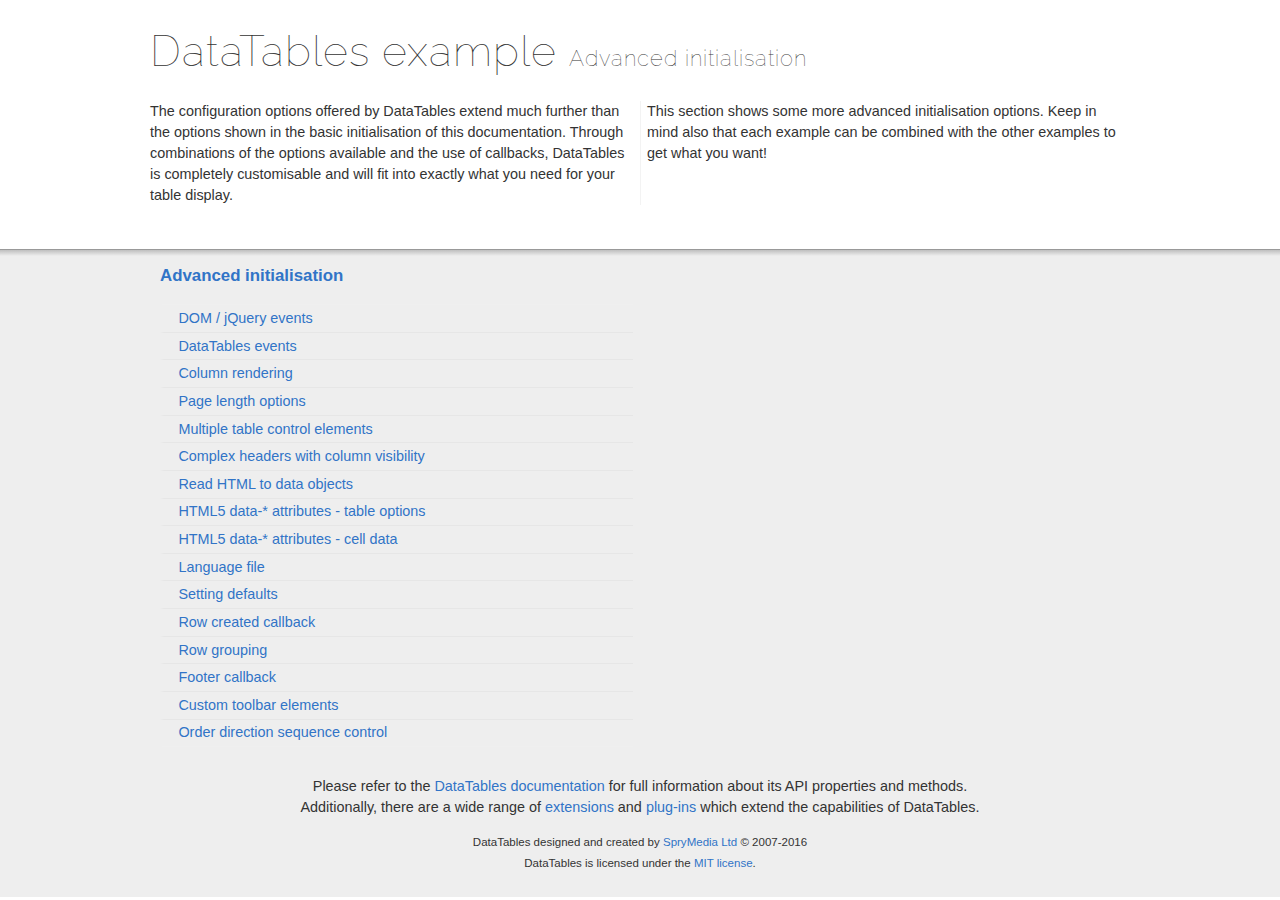
<file: src/web_apps/statics/DataTables-1.10.12/examples/advanced_init/index.html>
<!DOCTYPE html>
<html>
<head>
	<meta charset="utf-8">
	<link rel="shortcut icon" type="image/ico" href="http://www.datatables.net/favicon.ico">
	<meta name="viewport" content="initial-scale=1.0, maximum-scale=2.0">
	<link rel="stylesheet" type="text/css" href="../resources/syntax/shCore.css">
	<link rel="stylesheet" type="text/css" href="../resources/demo.css">
	<script type="text/javascript" language="javascript" src="//code.jquery.com/jquery-1.12.3.min.js">
	</script>
	<script type="text/javascript" language="javascript" src="../resources/syntax/shCore.js">
	</script>
	<script type="text/javascript" language="javascript" src="../resources/demo.js">
	</script>
	<title>DataTables examples - Advanced initialisation</title>
</head>
<body class="dt-example">
	<div class="container">
		<section>
			<h1>DataTables example <span>Advanced initialisation</span></h1>
			<div class="info">
				<p>The configuration options offered by DataTables extend much further than the options shown in the basic initialisation of this documentation. Through
				combinations of the options available and the use of callbacks, DataTables is completely customisable and will fit into exactly what you need for your table
				display.</p>
				<p>This section shows some more advanced initialisation options. Keep in mind also that each example can be combined with the other examples to get what you
				want!</p>
			</div>
		</section>
	</div>
	<section>
		<div class="footer">
			<div class="gradient"></div>
			<div class="liner">
				<div class="toc">
					<div class="toc-group">
						<h3><a href="./index.html">Advanced initialisation</a></h3>
						<ul class="toc">
							<li>
								<a href="./events_live.html">DOM / jQuery events</a>
							</li>
							<li>
								<a href="./dt_events.html">DataTables events</a>
							</li>
							<li>
								<a href="./column_render.html">Column rendering</a>
							</li>
							<li>
								<a href="./length_menu.html">Page length options</a>
							</li>
							<li>
								<a href="./dom_multiple_elements.html">Multiple table control elements</a>
							</li>
							<li>
								<a href="./complex_header.html">Complex headers with column visibility</a>
							</li>
							<li>
								<a href="./object_dom_read.html">Read HTML to data objects</a>
							</li>
							<li>
								<a href="./html5-data-options.html">HTML5 data-* attributes - table options</a>
							</li>
							<li>
								<a href="./html5-data-attributes.html">HTML5 data-* attributes - cell data</a>
							</li>
							<li>
								<a href="./language_file.html">Language file</a>
							</li>
							<li>
								<a href="./defaults.html">Setting defaults</a>
							</li>
							<li>
								<a href="./row_callback.html">Row created callback</a>
							</li>
							<li>
								<a href="./row_grouping.html">Row grouping</a>
							</li>
							<li>
								<a href="./footer_callback.html">Footer callback</a>
							</li>
							<li>
								<a href="./dom_toolbar.html">Custom toolbar elements</a>
							</li>
							<li>
								<a href="./sort_direction_control.html">Order direction sequence control</a>
							</li>
						</ul>
					</div>
				</div>
				<div class="epilogue">
					<p>Please refer to the <a href="http://www.datatables.net">DataTables documentation</a> for full information about its API properties and methods.<br>
					Additionally, there are a wide range of <a href="http://www.datatables.net/extensions">extensions</a> and <a href=
					"http://www.datatables.net/plug-ins">plug-ins</a> which extend the capabilities of DataTables.</p>
					<p class="copyright">DataTables designed and created by <a href="http://www.sprymedia.co.uk">SpryMedia Ltd</a> © 2007-2016<br>
					DataTables is licensed under the <a href="http://www.datatables.net/mit">MIT license</a>.</p>
				</div>
			</div>
		</div>
	</section>
</body>
</html>
</file>
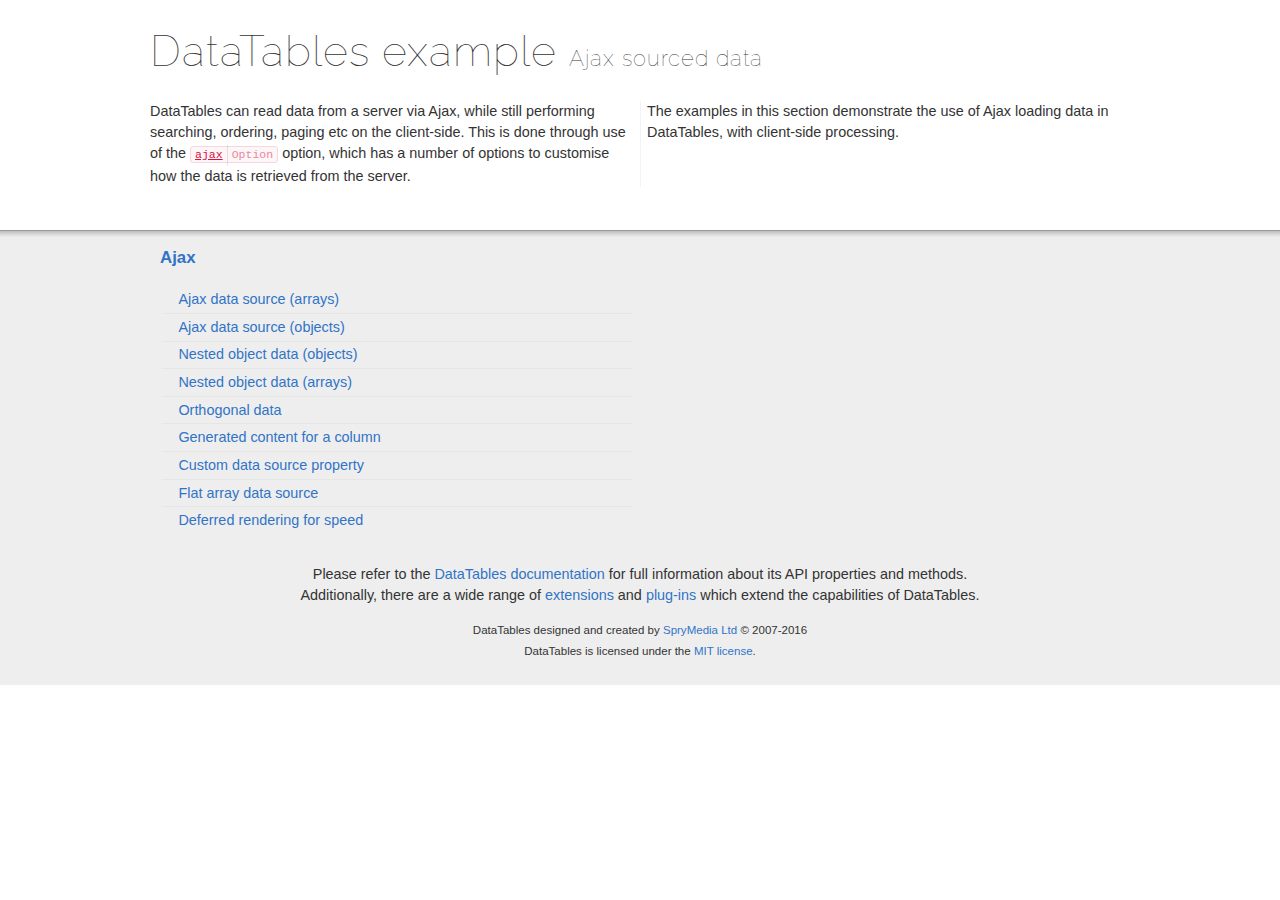
<file: src/web_apps/statics/DataTables-1.10.12/examples/ajax/index.html>
<!DOCTYPE html>
<html>
<head>
	<meta charset="utf-8">
	<link rel="shortcut icon" type="image/ico" href="http://www.datatables.net/favicon.ico">
	<meta name="viewport" content="initial-scale=1.0, maximum-scale=2.0">
	<link rel="stylesheet" type="text/css" href="../resources/syntax/shCore.css">
	<link rel="stylesheet" type="text/css" href="../resources/demo.css">
	<script type="text/javascript" language="javascript" src="//code.jquery.com/jquery-1.12.3.min.js">
	</script>
	<script type="text/javascript" language="javascript" src="../resources/syntax/shCore.js">
	</script>
	<script type="text/javascript" language="javascript" src="../resources/demo.js">
	</script>
	<title>DataTables examples - Ajax sourced data</title>
</head>
<body class="dt-example">
	<div class="container">
		<section>
			<h1>DataTables example <span>Ajax sourced data</span></h1>
			<div class="info">
				<p>DataTables can read data from a server via Ajax, while still performing searching, ordering, paging etc on the client-side. This is done through use of the
				<a href="//datatables.net/reference/option/ajax"><code class="option" title="DataTables initialisation option">ajax</code></a> option, which has a number of
				options to customise how the data is retrieved from the server.</p>
				<p>The examples in this section demonstrate the use of Ajax loading data in DataTables, with client-side processing.</p>
			</div>
		</section>
	</div>
	<section>
		<div class="footer">
			<div class="gradient"></div>
			<div class="liner">
				<div class="toc">
					<div class="toc-group">
						<h3><a href="./index.html">Ajax</a></h3>
						<ul class="toc">
							<li>
								<a href="./simple.html">Ajax data source (arrays)</a>
							</li>
							<li>
								<a href="./objects.html">Ajax data source (objects)</a>
							</li>
							<li>
								<a href="./deep.html">Nested object data (objects)</a>
							</li>
							<li>
								<a href="./objects_subarrays.html">Nested object data (arrays)</a>
							</li>
							<li>
								<a href="./orthogonal-data.html">Orthogonal data</a>
							</li>
							<li>
								<a href="./null_data_source.html">Generated content for a column</a>
							</li>
							<li>
								<a href="./custom_data_property.html">Custom data source property</a>
							</li>
							<li>
								<a href="./custom_data_flat.html">Flat array data source</a>
							</li>
							<li>
								<a href="./defer_render.html">Deferred rendering for speed</a>
							</li>
						</ul>
					</div>
				</div>
				<div class="epilogue">
					<p>Please refer to the <a href="http://www.datatables.net">DataTables documentation</a> for full information about its API properties and methods.<br>
					Additionally, there are a wide range of <a href="http://www.datatables.net/extensions">extensions</a> and <a href=
					"http://www.datatables.net/plug-ins">plug-ins</a> which extend the capabilities of DataTables.</p>
					<p class="copyright">DataTables designed and created by <a href="http://www.sprymedia.co.uk">SpryMedia Ltd</a> © 2007-2016<br>
					DataTables is licensed under the <a href="http://www.datatables.net/mit">MIT license</a>.</p>
				</div>
			</div>
		</div>
	</section>
</body>
</html>
</file>
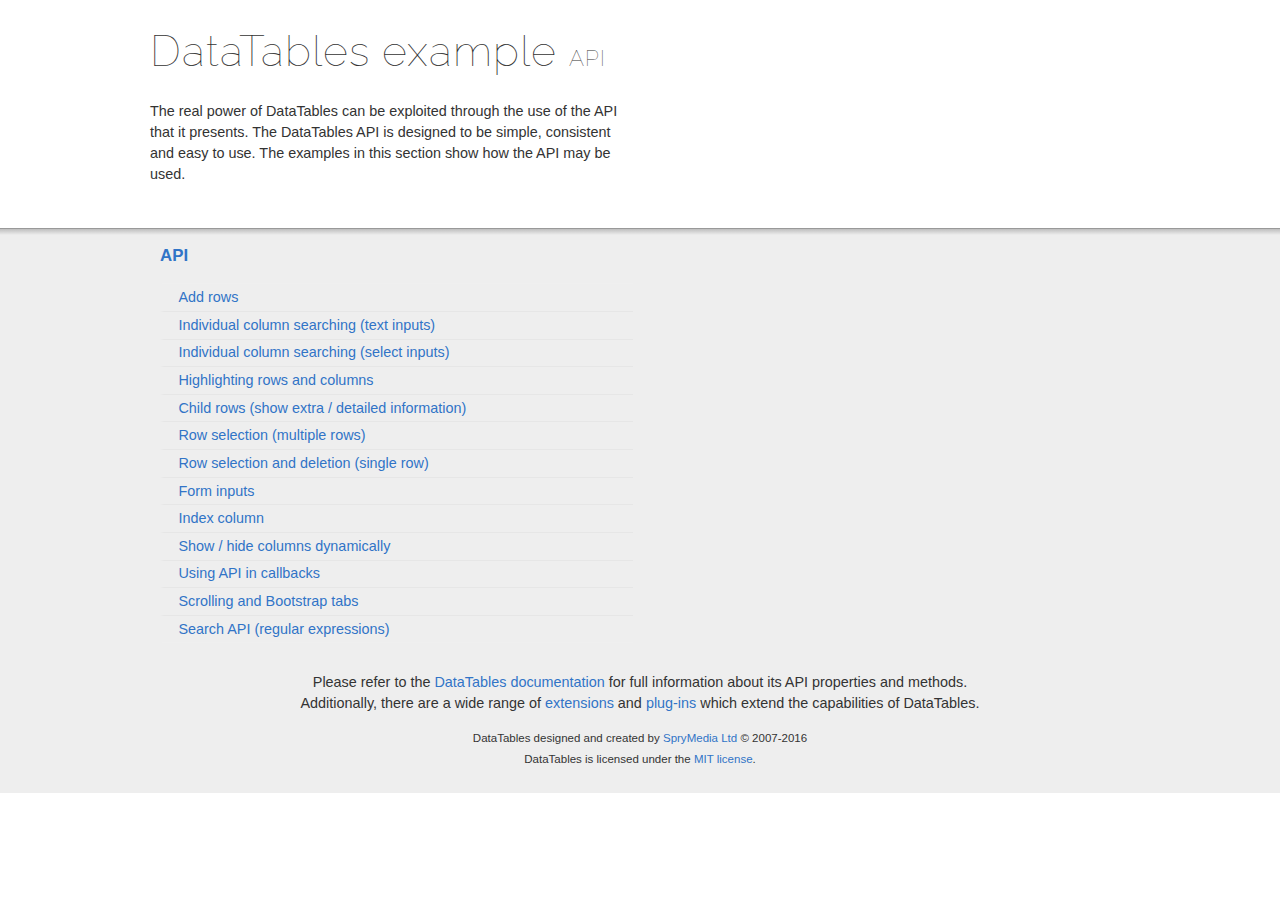
<file: src/web_apps/statics/DataTables-1.10.12/examples/api/index.html>
<!DOCTYPE html>
<html>
<head>
	<meta charset="utf-8">
	<link rel="shortcut icon" type="image/ico" href="http://www.datatables.net/favicon.ico">
	<meta name="viewport" content="initial-scale=1.0, maximum-scale=2.0">
	<link rel="stylesheet" type="text/css" href="../resources/syntax/shCore.css">
	<link rel="stylesheet" type="text/css" href="../resources/demo.css">
	<script type="text/javascript" language="javascript" src="//code.jquery.com/jquery-1.12.3.min.js">
	</script>
	<script type="text/javascript" language="javascript" src="../resources/syntax/shCore.js">
	</script>
	<script type="text/javascript" language="javascript" src="../resources/demo.js">
	</script>
	<title>DataTables examples - API</title>
</head>
<body class="dt-example">
	<div class="container">
		<section>
			<h1>DataTables example <span>API</span></h1>
			<div class="info">
				<p>The real power of DataTables can be exploited through the use of the API that it presents. The DataTables API is designed to be simple, consistent and easy to
				use. The examples in this section show how the API may be used.</p>
			</div>
		</section>
	</div>
	<section>
		<div class="footer">
			<div class="gradient"></div>
			<div class="liner">
				<div class="toc">
					<div class="toc-group">
						<h3><a href="./index.html">API</a></h3>
						<ul class="toc">
							<li>
								<a href="./add_row.html">Add rows</a>
							</li>
							<li>
								<a href="./multi_filter.html">Individual column searching (text inputs)</a>
							</li>
							<li>
								<a href="./multi_filter_select.html">Individual column searching (select inputs)</a>
							</li>
							<li>
								<a href="./highlight.html">Highlighting rows and columns</a>
							</li>
							<li>
								<a href="./row_details.html">Child rows (show extra / detailed information)</a>
							</li>
							<li>
								<a href="./select_row.html">Row selection (multiple rows)</a>
							</li>
							<li>
								<a href="./select_single_row.html">Row selection and deletion (single row)</a>
							</li>
							<li>
								<a href="./form.html">Form inputs</a>
							</li>
							<li>
								<a href="./counter_columns.html">Index column</a>
							</li>
							<li>
								<a href="./show_hide.html">Show / hide columns dynamically</a>
							</li>
							<li>
								<a href="./api_in_init.html">Using API in callbacks</a>
							</li>
							<li>
								<a href="./tabs_and_scrolling.html">Scrolling and Bootstrap tabs</a>
							</li>
							<li>
								<a href="./regex.html">Search API (regular expressions)</a>
							</li>
						</ul>
					</div>
				</div>
				<div class="epilogue">
					<p>Please refer to the <a href="http://www.datatables.net">DataTables documentation</a> for full information about its API properties and methods.<br>
					Additionally, there are a wide range of <a href="http://www.datatables.net/extensions">extensions</a> and <a href=
					"http://www.datatables.net/plug-ins">plug-ins</a> which extend the capabilities of DataTables.</p>
					<p class="copyright">DataTables designed and created by <a href="http://www.sprymedia.co.uk">SpryMedia Ltd</a> © 2007-2016<br>
					DataTables is licensed under the <a href="http://www.datatables.net/mit">MIT license</a>.</p>
				</div>
			</div>
		</div>
	</section>
</body>
</html>
</file>
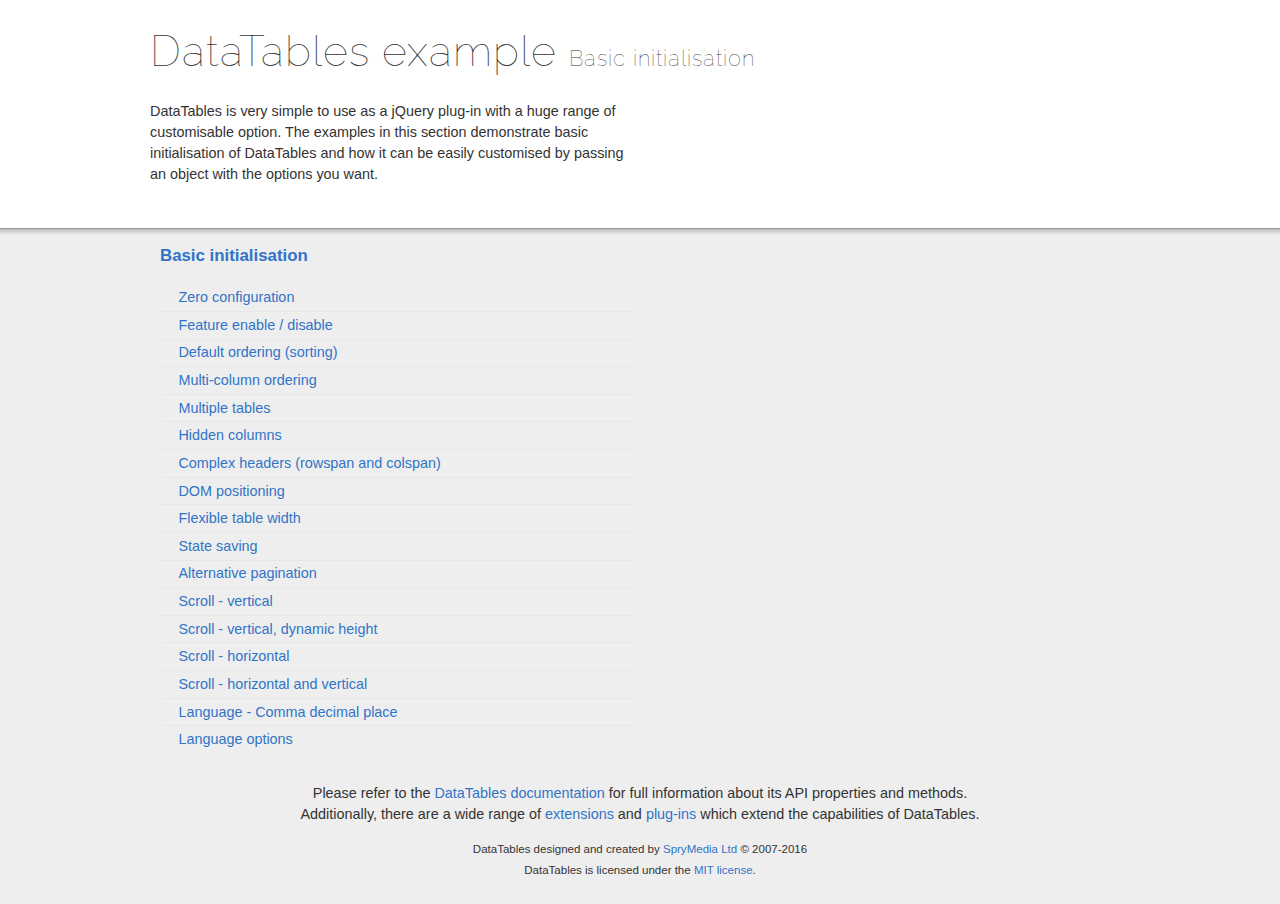
<file: src/web_apps/statics/DataTables-1.10.12/examples/basic_init/index.html>
<!DOCTYPE html>
<html>
<head>
	<meta charset="utf-8">
	<link rel="shortcut icon" type="image/ico" href="http://www.datatables.net/favicon.ico">
	<meta name="viewport" content="initial-scale=1.0, maximum-scale=2.0">
	<link rel="stylesheet" type="text/css" href="../resources/syntax/shCore.css">
	<link rel="stylesheet" type="text/css" href="../resources/demo.css">
	<script type="text/javascript" language="javascript" src="//code.jquery.com/jquery-1.12.3.min.js">
	</script>
	<script type="text/javascript" language="javascript" src="../resources/syntax/shCore.js">
	</script>
	<script type="text/javascript" language="javascript" src="../resources/demo.js">
	</script>
	<title>DataTables examples - Basic initialisation</title>
</head>
<body class="dt-example">
	<div class="container">
		<section>
			<h1>DataTables example <span>Basic initialisation</span></h1>
			<div class="info">
				<p>DataTables is very simple to use as a jQuery plug-in with a huge range of customisable option. The examples in this section demonstrate basic initialisation of
				DataTables and how it can be easily customised by passing an object with the options you want.</p>
			</div>
		</section>
	</div>
	<section>
		<div class="footer">
			<div class="gradient"></div>
			<div class="liner">
				<div class="toc">
					<div class="toc-group">
						<h3><a href="./index.html">Basic initialisation</a></h3>
						<ul class="toc">
							<li>
								<a href="./zero_configuration.html">Zero configuration</a>
							</li>
							<li>
								<a href="./filter_only.html">Feature enable / disable</a>
							</li>
							<li>
								<a href="./table_sorting.html">Default ordering (sorting)</a>
							</li>
							<li>
								<a href="./multi_col_sort.html">Multi-column ordering</a>
							</li>
							<li>
								<a href="./multiple_tables.html">Multiple tables</a>
							</li>
							<li>
								<a href="./hidden_columns.html">Hidden columns</a>
							</li>
							<li>
								<a href="./complex_header.html">Complex headers (rowspan and colspan)</a>
							</li>
							<li>
								<a href="./dom.html">DOM positioning</a>
							</li>
							<li>
								<a href="./flexible_width.html">Flexible table width</a>
							</li>
							<li>
								<a href="./state_save.html">State saving</a>
							</li>
							<li>
								<a href="./alt_pagination.html">Alternative pagination</a>
							</li>
							<li>
								<a href="./scroll_y.html">Scroll - vertical</a>
							</li>
							<li>
								<a href="./scroll_y_dynamic.html">Scroll - vertical, dynamic height</a>
							</li>
							<li>
								<a href="./scroll_x.html">Scroll - horizontal</a>
							</li>
							<li>
								<a href="./scroll_xy.html">Scroll - horizontal and vertical</a>
							</li>
							<li>
								<a href="./comma-decimal.html">Language - Comma decimal place</a>
							</li>
							<li>
								<a href="./language.html">Language options</a>
							</li>
						</ul>
					</div>
				</div>
				<div class="epilogue">
					<p>Please refer to the <a href="http://www.datatables.net">DataTables documentation</a> for full information about its API properties and methods.<br>
					Additionally, there are a wide range of <a href="http://www.datatables.net/extensions">extensions</a> and <a href=
					"http://www.datatables.net/plug-ins">plug-ins</a> which extend the capabilities of DataTables.</p>
					<p class="copyright">DataTables designed and created by <a href="http://www.sprymedia.co.uk">SpryMedia Ltd</a> © 2007-2016<br>
					DataTables is licensed under the <a href="http://www.datatables.net/mit">MIT license</a>.</p>
				</div>
			</div>
		</div>
	</section>
</body>
</html>
</file>
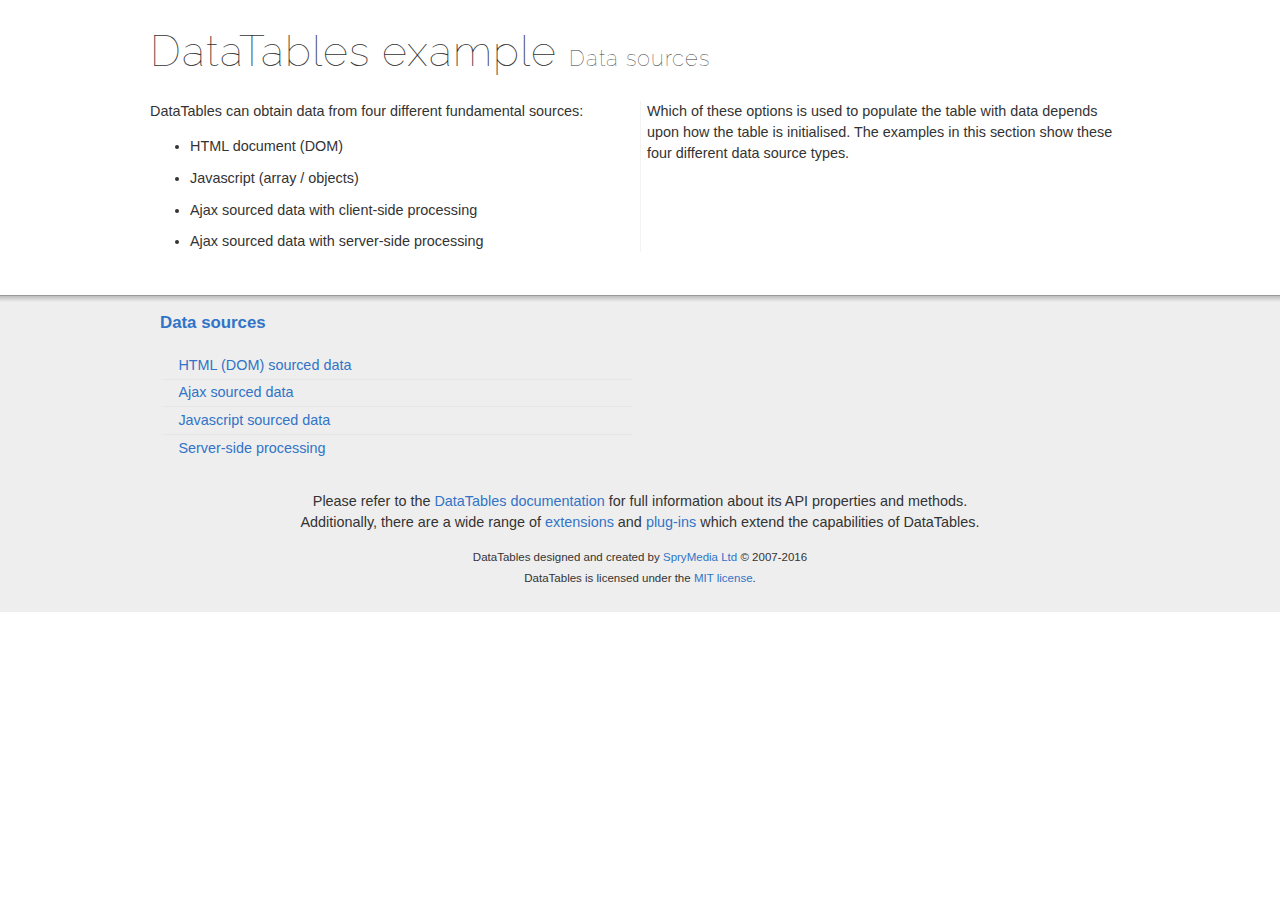
<file: src/web_apps/statics/DataTables-1.10.12/examples/data_sources/index.html>
<!DOCTYPE html>
<html>
<head>
	<meta charset="utf-8">
	<link rel="shortcut icon" type="image/ico" href="http://www.datatables.net/favicon.ico">
	<meta name="viewport" content="initial-scale=1.0, maximum-scale=2.0">
	<link rel="stylesheet" type="text/css" href="../resources/syntax/shCore.css">
	<link rel="stylesheet" type="text/css" href="../resources/demo.css">
	<script type="text/javascript" language="javascript" src="//code.jquery.com/jquery-1.12.3.min.js">
	</script>
	<script type="text/javascript" language="javascript" src="../resources/syntax/shCore.js">
	</script>
	<script type="text/javascript" language="javascript" src="../resources/demo.js">
	</script>
	<title>DataTables examples - Data sources</title>
</head>
<body class="dt-example">
	<div class="container">
		<section>
			<h1>DataTables example <span>Data sources</span></h1>
			<div class="info">
				<p>DataTables can obtain data from four different fundamental sources:</p>
				<ul class="markdown">
					<li>HTML document (DOM)</li>
					<li>Javascript (array / objects)</li>
					<li>Ajax sourced data with client-side processing</li>
					<li>Ajax sourced data with server-side processing</li>
				</ul>
				<p>Which of these options is used to populate the table with data depends upon how the table is initialised. The examples in this section show these four different
				data source types.</p>
			</div>
		</section>
	</div>
	<section>
		<div class="footer">
			<div class="gradient"></div>
			<div class="liner">
				<div class="toc">
					<div class="toc-group">
						<h3><a href="./index.html">Data sources</a></h3>
						<ul class="toc">
							<li>
								<a href="./dom.html">HTML (DOM) sourced data</a>
							</li>
							<li>
								<a href="./ajax.html">Ajax sourced data</a>
							</li>
							<li>
								<a href="./js_array.html">Javascript sourced data</a>
							</li>
							<li>
								<a href="./server_side.html">Server-side processing</a>
							</li>
						</ul>
					</div>
				</div>
				<div class="epilogue">
					<p>Please refer to the <a href="http://www.datatables.net">DataTables documentation</a> for full information about its API properties and methods.<br>
					Additionally, there are a wide range of <a href="http://www.datatables.net/extensions">extensions</a> and <a href=
					"http://www.datatables.net/plug-ins">plug-ins</a> which extend the capabilities of DataTables.</p>
					<p class="copyright">DataTables designed and created by <a href="http://www.sprymedia.co.uk">SpryMedia Ltd</a> © 2007-2016<br>
					DataTables is licensed under the <a href="http://www.datatables.net/mit">MIT license</a>.</p>
				</div>
			</div>
		</div>
	</section>
</body>
</html>
</file>
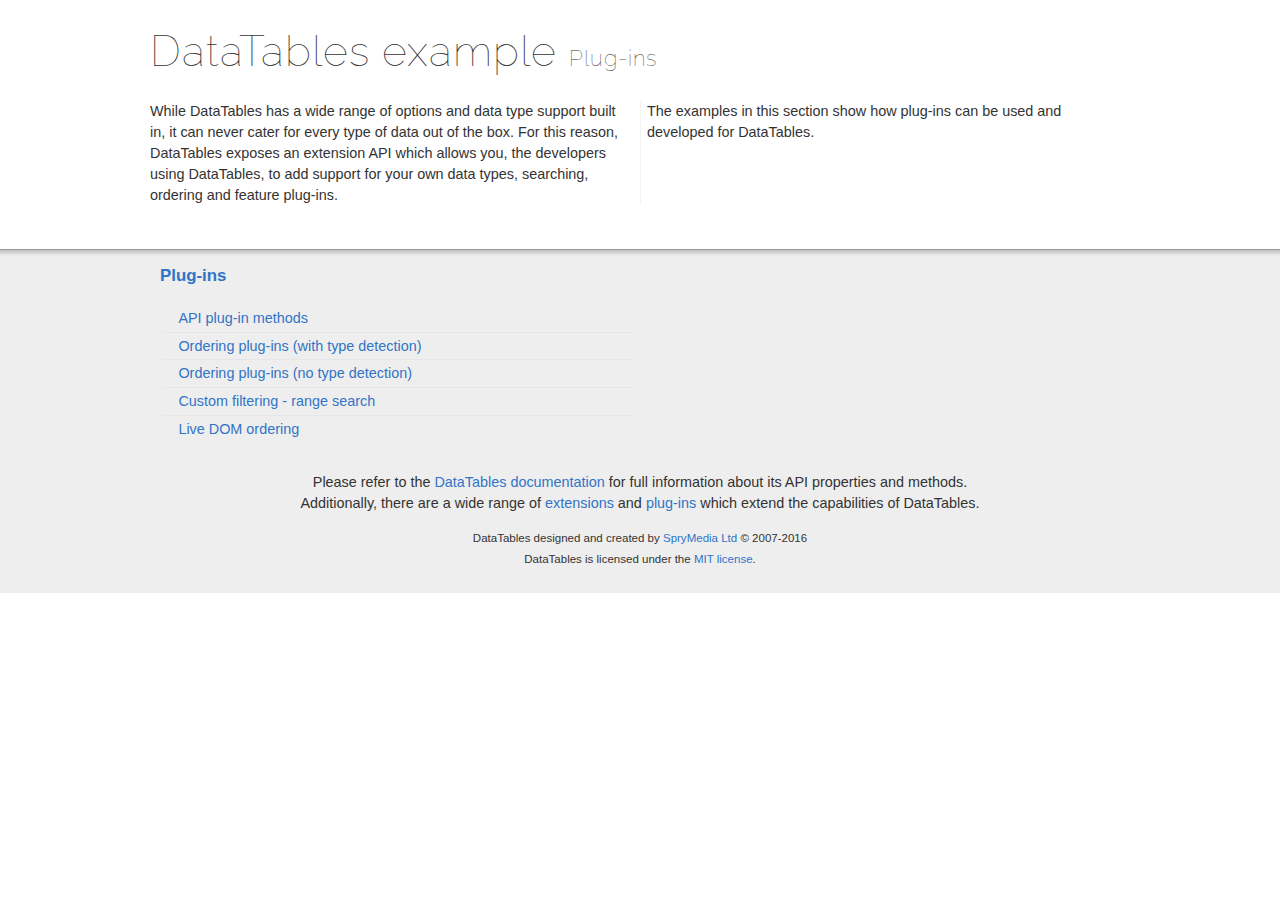
<file: src/web_apps/statics/DataTables-1.10.12/examples/plug-ins/index.html>
<!DOCTYPE html>
<html>
<head>
	<meta charset="utf-8">
	<link rel="shortcut icon" type="image/ico" href="http://www.datatables.net/favicon.ico">
	<meta name="viewport" content="initial-scale=1.0, maximum-scale=2.0">
	<link rel="stylesheet" type="text/css" href="../resources/syntax/shCore.css">
	<link rel="stylesheet" type="text/css" href="../resources/demo.css">
	<script type="text/javascript" language="javascript" src="//code.jquery.com/jquery-1.12.3.min.js">
	</script>
	<script type="text/javascript" language="javascript" src="../resources/syntax/shCore.js">
	</script>
	<script type="text/javascript" language="javascript" src="../resources/demo.js">
	</script>
	<title>DataTables examples - Plug-ins</title>
</head>
<body class="dt-example">
	<div class="container">
		<section>
			<h1>DataTables example <span>Plug-ins</span></h1>
			<div class="info">
				<p>While DataTables has a wide range of options and data type support built in, it can never cater for every type of data out of the box. For this reason,
				DataTables exposes an extension API which allows you, the developers using DataTables, to add support for your own data types, searching, ordering and feature
				plug-ins.</p>
				<p>The examples in this section show how plug-ins can be used and developed for DataTables.</p>
			</div>
		</section>
	</div>
	<section>
		<div class="footer">
			<div class="gradient"></div>
			<div class="liner">
				<div class="toc">
					<div class="toc-group">
						<h3><a href="./index.html">Plug-ins</a></h3>
						<ul class="toc">
							<li>
								<a href="./api.html">API plug-in methods</a>
							</li>
							<li>
								<a href="./sorting_auto.html">Ordering plug-ins (with type detection)</a>
							</li>
							<li>
								<a href="./sorting_manual.html">Ordering plug-ins (no type detection)</a>
							</li>
							<li>
								<a href="./range_filtering.html">Custom filtering - range search</a>
							</li>
							<li>
								<a href="./dom_sort.html">Live DOM ordering</a>
							</li>
						</ul>
					</div>
				</div>
				<div class="epilogue">
					<p>Please refer to the <a href="http://www.datatables.net">DataTables documentation</a> for full information about its API properties and methods.<br>
					Additionally, there are a wide range of <a href="http://www.datatables.net/extensions">extensions</a> and <a href=
					"http://www.datatables.net/plug-ins">plug-ins</a> which extend the capabilities of DataTables.</p>
					<p class="copyright">DataTables designed and created by <a href="http://www.sprymedia.co.uk">SpryMedia Ltd</a> © 2007-2016<br>
					DataTables is licensed under the <a href="http://www.datatables.net/mit">MIT license</a>.</p>
				</div>
			</div>
		</div>
	</section>
</body>
</html>
</file>
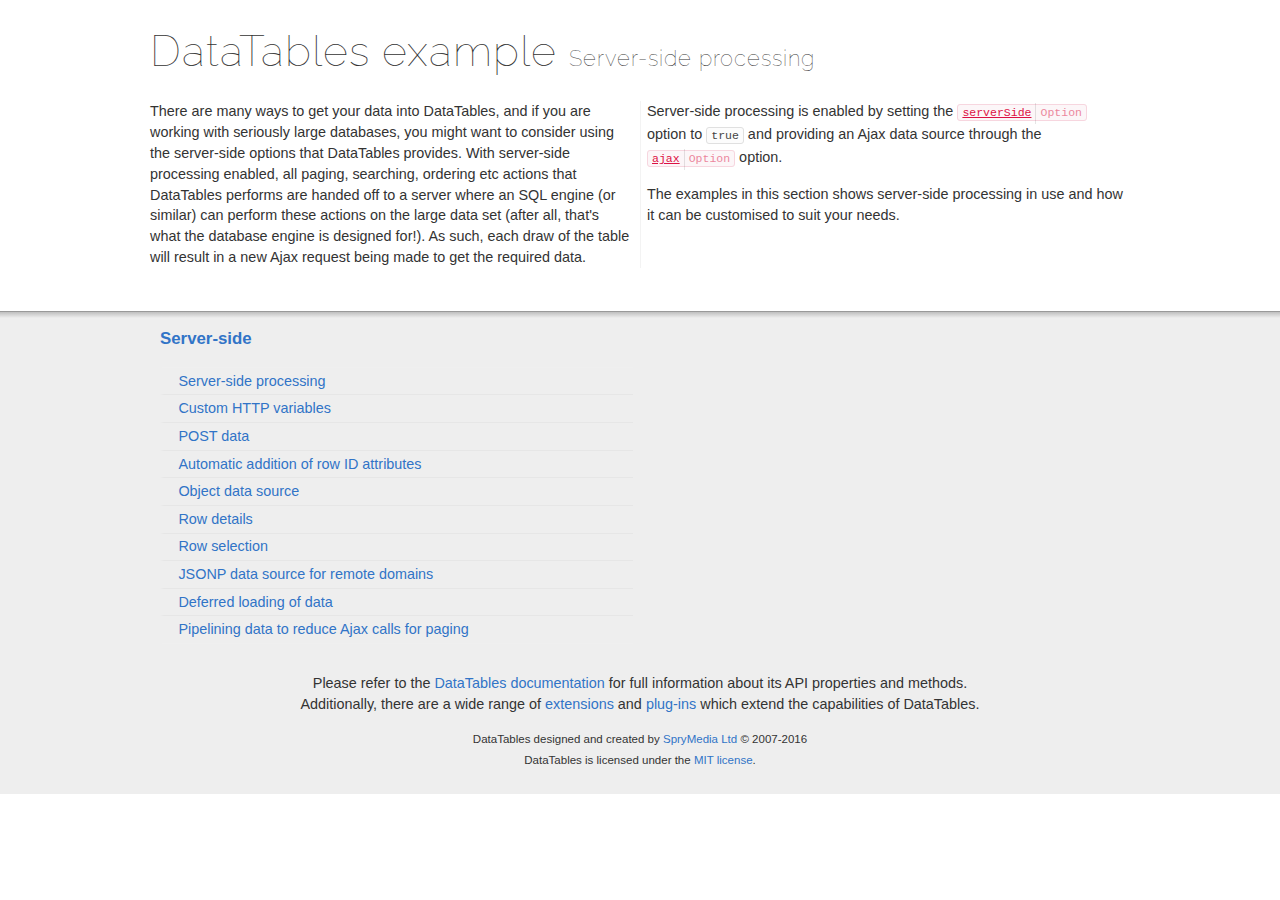
<file: src/web_apps/statics/DataTables-1.10.12/examples/server_side/index.html>
<!DOCTYPE html>
<html>
<head>
	<meta charset="utf-8">
	<link rel="shortcut icon" type="image/ico" href="http://www.datatables.net/favicon.ico">
	<meta name="viewport" content="initial-scale=1.0, maximum-scale=2.0">
	<link rel="stylesheet" type="text/css" href="../resources/syntax/shCore.css">
	<link rel="stylesheet" type="text/css" href="../resources/demo.css">
	<script type="text/javascript" language="javascript" src="//code.jquery.com/jquery-1.12.3.min.js">
	</script>
	<script type="text/javascript" language="javascript" src="../resources/syntax/shCore.js">
	</script>
	<script type="text/javascript" language="javascript" src="../resources/demo.js">
	</script>
	<title>DataTables examples - Server-side processing</title>
</head>
<body class="dt-example">
	<div class="container">
		<section>
			<h1>DataTables example <span>Server-side processing</span></h1>
			<div class="info">
				<p>There are many ways to get your data into DataTables, and if you are working with seriously large databases, you might want to consider using the server-side
				options that DataTables provides. With server-side processing enabled, all paging, searching, ordering etc actions that DataTables performs are handed off to a
				server where an SQL engine (or similar) can perform these actions on the large data set (after all, that's what the database engine is designed for!). As such,
				each draw of the table will result in a new Ajax request being made to get the required data.</p>
				<p>Server-side processing is enabled by setting the <a href="//datatables.net/reference/option/serverSide"><code class="option" title=
				"DataTables initialisation option">serverSide</code></a> option to <code>true</code> and providing an Ajax data source through the <a href=
				"//datatables.net/reference/option/ajax"><code class="option" title="DataTables initialisation option">ajax</code></a> option.</p>
				<p>The examples in this section shows server-side processing in use and how it can be customised to suit your needs.</p>
			</div>
		</section>
	</div>
	<section>
		<div class="footer">
			<div class="gradient"></div>
			<div class="liner">
				<div class="toc">
					<div class="toc-group">
						<h3><a href="./index.html">Server-side</a></h3>
						<ul class="toc">
							<li>
								<a href="./simple.html">Server-side processing</a>
							</li>
							<li>
								<a href="./custom_vars.html">Custom HTTP variables</a>
							</li>
							<li>
								<a href="./post.html">POST data</a>
							</li>
							<li>
								<a href="./ids.html">Automatic addition of row ID attributes</a>
							</li>
							<li>
								<a href="./object_data.html">Object data source</a>
							</li>
							<li>
								<a href="./row_details.html">Row details</a>
							</li>
							<li>
								<a href="./select_rows.html">Row selection</a>
							</li>
							<li>
								<a href="./jsonp.html">JSONP data source for remote domains</a>
							</li>
							<li>
								<a href="./defer_loading.html">Deferred loading of data</a>
							</li>
							<li>
								<a href="./pipeline.html">Pipelining data to reduce Ajax calls for paging</a>
							</li>
						</ul>
					</div>
				</div>
				<div class="epilogue">
					<p>Please refer to the <a href="http://www.datatables.net">DataTables documentation</a> for full information about its API properties and methods.<br>
					Additionally, there are a wide range of <a href="http://www.datatables.net/extensions">extensions</a> and <a href=
					"http://www.datatables.net/plug-ins">plug-ins</a> which extend the capabilities of DataTables.</p>
					<p class="copyright">DataTables designed and created by <a href="http://www.sprymedia.co.uk">SpryMedia Ltd</a> © 2007-2016<br>
					DataTables is licensed under the <a href="http://www.datatables.net/mit">MIT license</a>.</p>
				</div>
			</div>
		</div>
	</section>
</body>
</html>
</file>
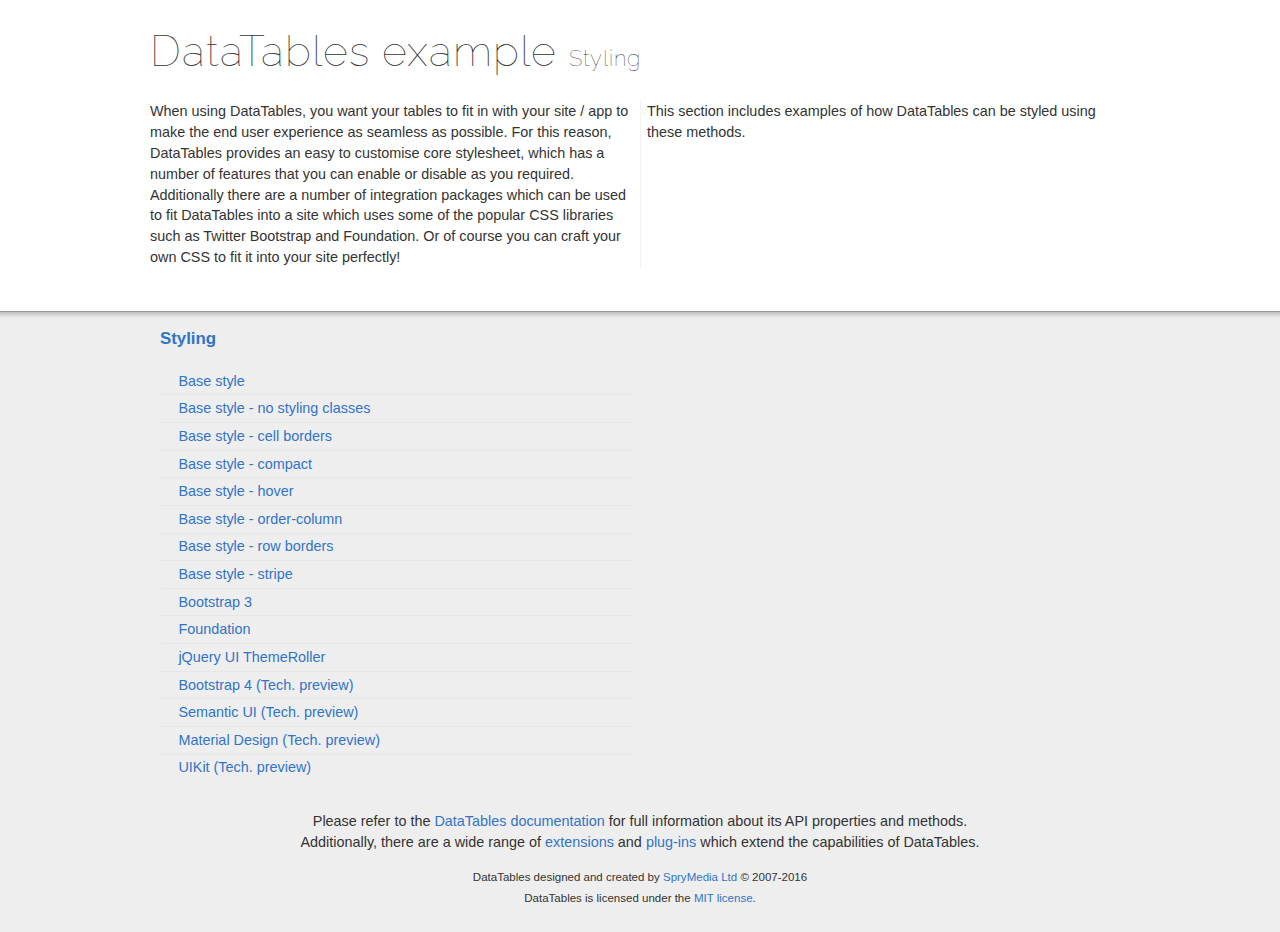
<file: src/web_apps/statics/DataTables-1.10.12/examples/styling/index.html>
<!DOCTYPE html>
<html>
<head>
	<meta charset="utf-8">
	<link rel="shortcut icon" type="image/ico" href="http://www.datatables.net/favicon.ico">
	<meta name="viewport" content="initial-scale=1.0, maximum-scale=2.0">
	<link rel="stylesheet" type="text/css" href="../resources/syntax/shCore.css">
	<link rel="stylesheet" type="text/css" href="../resources/demo.css">
	<script type="text/javascript" language="javascript" src="//code.jquery.com/jquery-1.12.3.min.js">
	</script>
	<script type="text/javascript" language="javascript" src="../resources/syntax/shCore.js">
	</script>
	<script type="text/javascript" language="javascript" src="../resources/demo.js">
	</script>
	<title>DataTables examples - Styling</title>
</head>
<body class="dt-example">
	<div class="container">
		<section>
			<h1>DataTables example <span>Styling</span></h1>
			<div class="info">
				<p>When using DataTables, you want your tables to fit in with your site / app to make the end user experience as seamless as possible. For this reason, DataTables
				provides an easy to customise core stylesheet, which has a number of features that you can enable or disable as you required. Additionally there are a number of
				integration packages which can be used to fit DataTables into a site which uses some of the popular CSS libraries such as Twitter Bootstrap and Foundation. Or of
				course you can craft your own CSS to fit it into your site perfectly!</p>
				<p>This section includes examples of how DataTables can be styled using these methods.</p>
			</div>
		</section>
	</div>
	<section>
		<div class="footer">
			<div class="gradient"></div>
			<div class="liner">
				<div class="toc">
					<div class="toc-group">
						<h3><a href="./index.html">Styling</a></h3>
						<ul class="toc">
							<li>
								<a href="./display.html">Base style</a>
							</li>
							<li>
								<a href="./no-classes.html">Base style - no styling classes</a>
							</li>
							<li>
								<a href="./cell-border.html">Base style - cell borders</a>
							</li>
							<li>
								<a href="./compact.html">Base style - compact</a>
							</li>
							<li>
								<a href="./hover.html">Base style - hover</a>
							</li>
							<li>
								<a href="./order-column.html">Base style - order-column</a>
							</li>
							<li>
								<a href="./row-border.html">Base style - row borders</a>
							</li>
							<li>
								<a href="./stripe.html">Base style - stripe</a>
							</li>
							<li>
								<a href="./bootstrap.html">Bootstrap 3</a>
							</li>
							<li>
								<a href="./foundation.html">Foundation</a>
							</li>
							<li>
								<a href="./jqueryUI.html">jQuery UI ThemeRoller</a>
							</li>
							<li>
								<a href="./bootstrap4.html">Bootstrap 4 (Tech. preview)</a>
							</li>
							<li>
								<a href="./semanticui.html">Semantic UI (Tech. preview)</a>
							</li>
							<li>
								<a href="./material.html">Material Design (Tech. preview)</a>
							</li>
							<li>
								<a href="./uikit.html">UIKit (Tech. preview)</a>
							</li>
						</ul>
					</div>
				</div>
				<div class="epilogue">
					<p>Please refer to the <a href="http://www.datatables.net">DataTables documentation</a> for full information about its API properties and methods.<br>
					Additionally, there are a wide range of <a href="http://www.datatables.net/extensions">extensions</a> and <a href=
					"http://www.datatables.net/plug-ins">plug-ins</a> which extend the capabilities of DataTables.</p>
					<p class="copyright">DataTables designed and created by <a href="http://www.sprymedia.co.uk">SpryMedia Ltd</a> © 2007-2016<br>
					DataTables is licensed under the <a href="http://www.datatables.net/mit">MIT license</a>.</p>
				</div>
			</div>
		</div>
	</section>
</body>
</html>
</file>
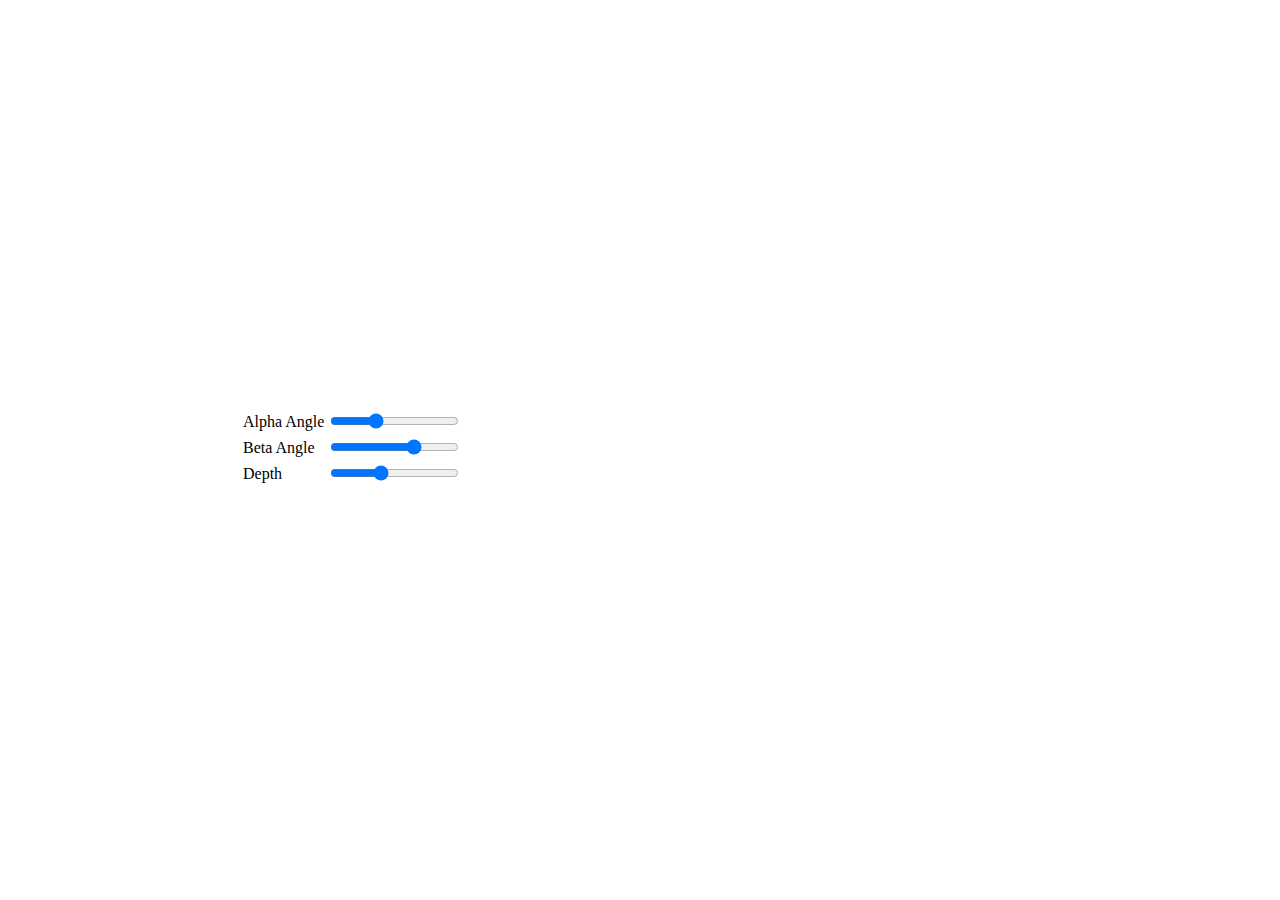
<file: src/web_apps/statics/Highcharts-4.2.6/examples/3d-column-interactive/index.htm>
<!DOCTYPE HTML>
<html>
	<head>
		<meta http-equiv="Content-Type" content="text/html; charset=utf-8">
		<title>Highcharts Example</title>

		<script type="text/javascript" src="https://ajax.googleapis.com/ajax/libs/jquery/1.8.2/jquery.min.js"></script>
		<style type="text/css">
#container, #sliders {
    min-width: 310px; 
    max-width: 800px;
    margin: 0 auto;
}
#container {
    height: 400px; 
}
		</style>
		<script type="text/javascript">
$(function () {
    // Set up the chart
    var chart = new Highcharts.Chart({
        chart: {
            renderTo: 'container',
            type: 'column',
            options3d: {
                enabled: true,
                alpha: 15,
                beta: 15,
                depth: 50,
                viewDistance: 25
            }
        },
        title: {
            text: 'Chart rotation demo'
        },
        subtitle: {
            text: 'Test options by dragging the sliders below'
        },
        plotOptions: {
            column: {
                depth: 25
            }
        },
        series: [{
            data: [29.9, 71.5, 106.4, 129.2, 144.0, 176.0, 135.6, 148.5, 216.4, 194.1, 95.6, 54.4]
        }]
    });

    function showValues() {
        $('#alpha-value').html(chart.options.chart.options3d.alpha);
        $('#beta-value').html(chart.options.chart.options3d.beta);
        $('#depth-value').html(chart.options.chart.options3d.depth);
    }

    // Activate the sliders
    $('#sliders input').on('input change', function () {
        chart.options.chart.options3d[this.id] = this.value;
        showValues();
        chart.redraw(false);
    });

    showValues();
});
		</script>
	</head>
	<body>
<script src="https://code.highcharts.com/highcharts.js"></script>
<script src="https://code.highcharts.com/highcharts-3d.js"></script>
<script src="https://code.highcharts.com/modules/exporting.js"></script>

<div id="container"></div>
<div id="sliders">
    <table>
        <tr>
        	<td>Alpha Angle</td>
        	<td><input id="alpha" type="range" min="0" max="45" value="15"/> <span id="alpha-value" class="value"></span></td>
        </tr>
        <tr>
        	<td>Beta Angle</td>
        	<td><input id="beta" type="range" min="-45" max="45" value="15"/> <span id="beta-value" class="value"></span></td>
        </tr>
        <tr>
        	<td>Depth</td>
        	<td><input id="depth" type="range" min="20" max="100" value="50"/> <span id="depth-value" class="value"></span></td>
        </tr>
    </table>
</div>
	</body>
</html>
</file>
<file: src/web_apps/statics/DataTables-1.10.12/examples/resources/syntax/shCore.css>
/**
 * SyntaxHighlighter
 * http://alexgorbatchev.com/SyntaxHighlighter
 *
 * SyntaxHighlighter is donationware. If you are using it, please donate.
 * http://alexgorbatchev.com/SyntaxHighlighter/donate.html
 *
 * @version
 * 3.0.83 (July 02 2010)
 * 
 * @copyright
 * Copyright (C) 2004-2010 Alex Gorbatchev.
 *
 * @license
 * Dual licensed under the MIT and GPL licenses.
 */
.syntaxhighlighter a,
.syntaxhighlighter div,
.syntaxhighlighter code,
.syntaxhighlighter table,
.syntaxhighlighter table td,
.syntaxhighlighter table tr,
.syntaxhighlighter table tbody,
.syntaxhighlighter table thead,
.syntaxhighlighter table caption,
.syntaxhighlighter textarea {
  -moz-border-radius: 0 0 0 0 !important;
  -webkit-border-radius: 0 0 0 0 !important;
  background: none !important;
  border: 0 !important;
  bottom: auto !important;
  float: none !important;
  height: auto !important;
  left: auto !important;
  line-height: 1.1em !important;
  margin: 0 !important;
  outline: 0 !important;
  overflow: visible !important;
  padding: 0 !important;
  position: static !important;
  right: auto !important;
  text-align: left !important;
  top: auto !important;
  vertical-align: baseline !important;
  width: auto !important;
  box-sizing: content-box !important;
  font-family: "Source Code Pro","Consolas","Monaco","Bitstream Vera Sans Mono","Courier New",Courier,monospace !important;
  font-weight: normal !important;
  font-style: normal !important;
  font-size: 1em !important;
  min-height: inherit !important;
  min-height: auto !important;
  white-space: nowrap;
}

.syntaxhighlighter {
  width: 100% !important;
  margin: 1em 0 1em 0 !important;
  position: relative !important;
  overflow: auto !important;
  font-size: 1em !important;
  clear: both;

  box-shadow: inset 0 0 3px #555;
  padding: 5px 3px;
  background: #f8f8f8 !important;
  box-sizing: border-box;
}
.syntaxhighlighter.source {
  overflow: hidden !important;
}
.syntaxhighlighter .bold {
  font-weight: bold !important;
}
.syntaxhighlighter .italic {
  font-style: italic !important;
}
.syntaxhighlighter .line {
  white-space: nowrap !important;
}
.syntaxhighlighter table {
  width: 100% !important;
}
.syntaxhighlighter table caption {
  text-align: left !important;
  padding: .5em 0 0.5em 1em !important;
}
.syntaxhighlighter table td.code {
  width: 100% !important;
}
.syntaxhighlighter table td.code .container {
  position: relative !important;
}
.syntaxhighlighter table td.code .container textarea {
  box-sizing: border-box !important;
  position: absolute !important;
  left: 0 !important;
  top: 0 !important;
  width: 100% !important;
  height: 100% !important;
  border: none !important;
  background: white !important;
  padding-left: 1em !important;
  overflow: hidden !important;
  white-space: pre !important;
}
.syntaxhighlighter table td.gutter .line {
  text-align: right !important;
  padding: 2px 0.5em 2px 1em !important;
}
.syntaxhighlighter table td.code .line {
  padding: 2px 1em !important;
}
.syntaxhighlighter.nogutter td.code .container textarea, .syntaxhighlighter.nogutter td.code .line {
  padding-left: 0em !important;
}
.syntaxhighlighter.show {
  display: block !important;
}
.syntaxhighlighter.collapsed table {
  display: none !important;
}
.syntaxhighlighter.collapsed .toolbar {
  padding: 0.1em 0.8em 0em 0.8em !important;
  font-size: 1em !important;
  position: static !important;
  width: auto !important;
  height: auto !important;
}
.syntaxhighlighter.collapsed .toolbar span {
  display: inline !important;
  margin-right: 1em !important;
}
.syntaxhighlighter.collapsed .toolbar span a {
  padding: 0 !important;
  display: none !important;
}
.syntaxhighlighter.collapsed .toolbar span a.expandSource {
  display: inline !important;
}
.syntaxhighlighter .toolbar {
  position: absolute !important;
  right: 10px !important;
  top: 0 !important;
  font-size: 10px !important;
  z-index: 7 !important;
}
.syntaxhighlighter .toolbar span.title {
  display: inline !important;
}
.syntaxhighlighter .toolbar a {
  display: block !important;
  text-align: center !important;
  text-decoration: none !important;
  padding-top: 1px !important;
}
.syntaxhighlighter .toolbar a.expandSource {
  display: none !important;
}
.syntaxhighlighter.ie {
  font-size: .9em !important;
  padding: 1px 0 1px 0 !important;
}
.syntaxhighlighter.ie .toolbar {
  line-height: 8px !important;
}
.syntaxhighlighter.ie .toolbar a {
  padding-top: 0px !important;
}
.syntaxhighlighter.printing .line.alt1 .content,
.syntaxhighlighter.printing .line.alt2 .content,
.syntaxhighlighter.printing .line.highlighted .number,
.syntaxhighlighter.printing .line.highlighted.alt1 .content,
.syntaxhighlighter.printing .line.highlighted.alt2 .content {
  background: none !important;
}
.syntaxhighlighter.printing .line .number {
  color: #bbbbbb !important;
}
.syntaxhighlighter.printing .line .content {
  color: black !important;
}
.syntaxhighlighter.printing .toolbar {
  display: none !important;
}
.syntaxhighlighter.printing a {
  text-decoration: none !important;
}
.syntaxhighlighter.printing .plain, .syntaxhighlighter.printing .plain a {
  color: black !important;
}
.syntaxhighlighter.printing .comments, .syntaxhighlighter.printing .comments a {
  color: #008200 !important;
}
.syntaxhighlighter.printing .string, .syntaxhighlighter.printing .string a {
  color: blue !important;
}
.syntaxhighlighter.printing .keyword {
  color: #006699 !important;
  font-weight: bold !important;
}
.syntaxhighlighter.printing .preprocessor {
  color: gray !important;
}
.syntaxhighlighter.printing .variable {
  color: #aa7700 !important;
}
.syntaxhighlighter.printing .value {
  color: #009900 !important;
}
.syntaxhighlighter.printing .functions {
  color: #ff1493 !important;
}
.syntaxhighlighter.printing .constants {
  color: #0066cc !important;
}
.syntaxhighlighter.printing .script {
  font-weight: bold !important;
}
.syntaxhighlighter.printing .color1, .syntaxhighlighter.printing .color1 a {
  color: gray !important;
}
.syntaxhighlighter.printing .color2, .syntaxhighlighter.printing .color2 a {
  color: #ff1493 !important;
}
.syntaxhighlighter.printing .color3, .syntaxhighlighter.printing .color3 a {
  color: red !important;
}
.syntaxhighlighter.printing .break, .syntaxhighlighter.printing .break a {
  color: black !important;
}



/**
 * SyntaxHighlighter
 * http://alexgorbatchev.com/SyntaxHighlighter
 *
 * SyntaxHighlighter is donationware. If you are using it, please donate.
 * http://alexgorbatchev.com/SyntaxHighlighter/donate.html
 *
 * @version
 * 3.0.83 (July 02 2010)
 * 
 * @copyright
 * Copyright (C) 2004-2010 Alex Gorbatchev.
 *
 * @license
 * Dual licensed under the MIT and GPL licenses.
 */
.syntaxhighlighter {
  font-size: 13px !important;
  overflow: visible !important;
}
.syntaxhighlighter .line.alt1 {
  background-color: white !important;
}
.syntaxhighlighter .line.alt2 {
  background-color: #F8F8F8 !important;
}
.syntaxhighlighter .line.highlighted.alt1, .syntaxhighlighter .line.highlighted.alt2 {
  background-color: #e0e0e0 !important;
}
.syntaxhighlighter .line.highlighted.number {
  color: black !important;
}
.syntaxhighlighter table caption {
  color: black !important;
}
.syntaxhighlighter .gutter {
}
.syntaxhighlighter .gutter div {
  color: #5C5C5C !important;
}
.syntaxhighlighter .gutter .line.alt1, .syntaxhighlighter  .gutter .line.alt2 {
  background-color: transparent !important;
}
.odd .syntaxhighlighter .gutter .line.alt1, .odd .syntaxhighlighter  .gutter .line.alt2 {
  background-color: #F2F2F2 !important;
}
.syntaxhighlighter .gutter .line {
  border-right: 3px solid #4E6CA3 !important;
}
.syntaxhighlighter .gutter .line.highlighted {
  background-color: #4E6CA3 !important;
  color: white !important;
}
.syntaxhighlighter.printing .line .content {
  border: none !important;
}
.syntaxhighlighter.collapsed {
  overflow: visible !important;
}
.syntaxhighlighter.collapsed .toolbar {
  color: blue !important;
  background: white !important;
  border: 1px solid #4E6CA3 !important;
}
.syntaxhighlighter.collapsed .toolbar a {
  color: blue !important;
}
.syntaxhighlighter.collapsed .toolbar a:hover {
  color: red !important;
}
.syntaxhighlighter .toolbar {
  color: white !important;
  border: none !important;
}
.syntaxhighlighter .toolbar a {
  font: 100%/1.45em "Lucida Grande", Verdana, Arial, Helvetica, sans-serif !important;
  color: white !important;
  background: #4E6CA3 !important;
  float: right !important;
  padding: 2px 5px !important;
  clear: both;
}
.syntaxhighlighter .toolbar a:hover {
  color: #b7c5df !important;
  background: #39568b !important;
}
.syntaxhighlighter .plain, .syntaxhighlighter .plain a {
  color: black !important;
}
.syntaxhighlighter .comments, .syntaxhighlighter .comments a {
  color: #008200 !important;
}
.syntaxhighlighter .string, .syntaxhighlighter .string a {
  color: blue !important;
}
.syntaxhighlighter .keyword {
  color: #006699 !important;
}
.syntaxhighlighter .preprocessor {
  color: gray !important;
}
.syntaxhighlighter .variable {
  color: #aa7700 !important;
}
.syntaxhighlighter .value {
  color: #009900 !important;
}
.syntaxhighlighter .functions {
  color: #ff1493 !important;
}
.syntaxhighlighter .constants {
  color: #0066cc !important;
}
.syntaxhighlighter .script {
  font-weight: bold !important;
  color: #006699 !important;
  background-color: none !important;
}
.syntaxhighlighter .color1, .syntaxhighlighter .color1 a {
  color: gray !important;
}
.syntaxhighlighter .color2, .syntaxhighlighter .color2 a {
  color: #ff1493 !important;
}
.syntaxhighlighter .color3, .syntaxhighlighter .color3 a {
  color: red !important;
}

.syntaxhighlighter .keyword {
  font-weight: bold !important;
}

.datatables_ref:hover {
	text-decoration: underline;
	cursor: pointer;
	*cursor: hand;
}

.syntaxhighlighter .dtapi {
	color: #069;
}

.syntaxhighlighter .dtapi:hover {
	text-decoration: underline;
	cursor: pointer;
	*cursor: hand;
}

.syntaxhighlighter table {
  table-layout: fixed !important;
}

.syntaxhighlighter table td.gutter {
  width: 46px !important; /* enough for three digits */
}

.syntaxhighlighter table td.code {
  width: auto !important;
  overflow: auto !important;
}
</file>
<file: src/web_apps/statics/DataTables-1.10.12/examples/resources/demo.css>
@import url(http://fonts.googleapis.com/css?family=Raleway:100);

body {
	font: 90%/1.45em "Helvetica Neue", HelveticaNeue, Arial, Helvetica, sans-serif;
	margin: 0;
	padding: 0;
	color: #333;
	background-color: #fff;
}

body.dt-example-bootstrap {
	font-family: "Helvetica Neue",Helvetica,Arial,sans-serif;
	font-size: 14px;
	line-height: 1.42857143;
}

div.container {
	max-width: 980px;
	margin: 0 auto;
}

h1 {
	font-family: 'HelveticaNeue-UltraLight', 'Helvetica Neue UltraLight', 'Raleway', 'Helvetica Neue', Arial, Helvetica, sans-serif;
    font-weight: 100;
    letter-spacing: 1px;
	font-size: 3em;
	line-height: 1em;
}

h1 span {
	font-size: 0.5em;
	line-height: 1em;
}

a {
	cursor: pointer;
	color: #3174c7;
	text-decoration: none;
}

p > a:hover {
	text-decoration: underline;
}

div.toc ul {
	color: #4E6CA3;
	list-style-type: none;
	padding-left: 0;
}

div.toc li {
	padding: 0.2em 1em;
	border-left: 4px solid transparent;
	border-bottom: 1px solid #e6e6e6;
}

div.toc li.active {
	border-left: 4px solid #458ae0;
}


div.toc li:first-child {
	border-top: 1px solid #efefef;
}

div.toc li:last-child {
	border-bottom: 1px solid #efefef;
}


div.epilogue {
	text-align: center;
}

p.copyright {
	font-size: 0.8em;
	padding-bottom: 2em;
	margin-bottom: 0;
}

.clear {
	clear: both;
	height: 0;
}


div.info {
	margin-bottom: 2em;

	-webkit-column-count: 2;
	   -moz-column-count: 2;
	    -ms-column-count: 2;
	     -o-column-count: 2;
	column-count: 2;


	-webkit-column-rule: 1px solid #F3F3F3;
	   -moz-column-rule: 1px solid #F3F3F3;
	    -ms-column-rule: 1px solid #F3F3F3;
	     -o-column-rule: 1px solid #F3F3F3;
	column-rule: 1px solid #F3F3F3;
}

div.info > * {
	-webkit-column-break-inside: avoid;
	break-inside: avoid;
}

div.info li {
	margin-top: 0.75em;
}

div.info p:first-child {
	margin-top: 0;
}

div.footer {
	position: relative;
	margin-top: 3em;
	border-top: 1px solid #999;
	background-color: #eee;
}

div.footer > div.liner {
	max-width: 960px;
	margin: 0 auto;
}

div.footer > div.gradient {
	position: absolute;
	top: 0;
	left: 0;
	width: 100%;
	height: 6px;

	background: -moz-linear-gradient(top, rgba(0,0,0,0.2) 0%, rgba(0,0,0,0) 100%); /* FF3.6+ */
	background: -webkit-gradient(linear, left top, left bottom, color-stop(0%,rgba(0,0,0,0.2)), color-stop(100%,rgba(0,0,0,0))); /* Chrome,Safari4+ */
	background: -webkit-linear-gradient(top, rgba(0,0,0,0.2) 0%,rgba(0,0,0,0) 100%); /* Chrome10+,Safari5.1+ */
	background: -o-linear-gradient(top, rgba(0,0,0,0.2) 0%,rgba(0,0,0,0) 100%); /* Opera 11.10+ */
	background: -ms-linear-gradient(top, rgba(0,0,0,0.2) 0%,rgba(0,0,0,0) 100%); /* IE10+ */
	background: linear-gradient(to bottom, rgba(0,0,0,0.2) 0%,rgba(0,0,0,0) 100%); /* W3C */
	filter: progid:DXImageTransform.Microsoft.gradient( startColorstr='#a6000000', endColorstr='#00000000',GradientType=0 ); /* IE6-9 */
}

div.toc {
	-webkit-column-count: 2;
	   -moz-column-count: 2;
	    -ms-column-count: 2;
	     -o-column-count: 2;
	column-count: 2;
}

div.toc-group {
	display: inline-block;
	width: 100%;
}

div.box {
	overflow: auto;
	height: 8em;
	padding: 1em;
	color: #444;
	background-color: #fcfcfc;
	border: 1px solid #e0e0e0;
	margin-bottom: 2em;
}


code {
	font-family: "Source Code Pro", Consolas, Menlo, Monaco, "Courier New", monospace;
	padding: 1px 4px;
	font-size: 0.8em;

	color: #444;
	background-color: #fcfcfc;

	border: 1px solid #e0e0e0;
	-webkit-border-radius: 3px;
	   -moz-border-radius: 3px;
	        border-radius: 3px;
}

code:after {
	display: inline-block;
	border-left: 1px solid rgba( 0, 0, 0, 0.2 );
	margin-left: 4px;
	padding-left: 4px;
	opacity: 0.5;
}

a code {
	text-decoration: underline;
}

code.option {
	color: #D14; /* red */
	background-color: #fcf6f8;
	border: 1px solid #f7d6df;
	white-space: nowrap;
}
code.option:after { content: 'Option'; }

code.path {
	color: #095c05; /* dark green */
	background-color: #eef7ed;
	border: 1px solid #8ccb89;
	white-space: nowrap;
}
code.path:after { content: 'Path'; }

code.tag {
	color: #c29f00; /* yellow */
	background-color: #fff9d7;
	border: 1px solid #ffe700;
	white-space: nowrap;
}
code.tag:after { content: 'Tag'; }

code.api {
	color: #0c199c; /* dark blue */
	background-color: #f4f5fc;
	border: 1px solid #c6cbe9;
	white-space: nowrap;
}
code.api:after { content: 'API'; }

code.type {
	color: #d119cf; /* pink */
	background-color: #faebfa;
	border: 1px solid #f3aef2;
	white-space: nowrap;
}
code.type:after { content: 'Type'; }

code.event {
	color: #2a839e; /* deep aqua */
	background-color: #f5fafb;
	border: 1px solid #a8ddec;
	white-space: nowrap;
}
code.event:after { content: 'Event'; }

code.string {
	color: #c05f1d; /* brown */
	background-color: #f5eee9;
	border: 1px solid #dfc4b2;
	white-space: nowrap;
}
code.string:after { content: 'String'; }

code.field {
	color: #ad1ee8; /* purple */
	background-color: #f9f1fc;
	border: 1px solid #ebc9f7;
	white-space: nowrap;
}
code.field:after { content: 'Field'; }

code.button {
	color: #464e50; /* grey */
	background-color: #f2f7f9;
	border: 1px solid #b8c3c5;
	white-space: nowrap;
}
code.button:after { content: 'Button'; }

code.multiline {
	display: inline-block;
	width: 95%;
}

div.syntaxhighlighter code:after {
	display: none;
}


ul.tabs {
	position: relative;
	top: 1px;
	height: 40px;
	margin: 20px 20px 0 0;
}


ul.tabs li {
	display: block;
	float: left;
	padding: 0 15px;
	height: 40px;
	font-size: 1.2em;
	margin: 0 5px;
	cursor: pointer;
	line-height: 40px;
	color: #121e32;
	border: 1px solid white;
	border-bottom: none;
	margin-top: -1px;
}

ul.tabs li.active {
	border: 1px solid #ccc;
	border-bottom: 1px solid white;
	margin-top: 0;
	border-top-left-radius: 5px;
	border-top-right-radius: 5px;
}

ul.tabs li:hover {
	background-color: #fafafa;
}

ul.tabs li.active:hover {
	background-color: white;
}

div.tabs {
	clear: both;
	margin-top: -1px;
}

div.tabs>div {
	padding: 15px;
	border: 1px solid #ccc;
	display: none;
	border-radius: 5px;
	box-shadow: 2px 2px 2px #bbb;
}

div.tabs>div h1 {
	border-bottom: none;
	margin-top: 1em;
}

div.tabs > div > p:first-child {
	margin-top: 0;
}

div.column_half {
	float: left;
	width: 49%;
	padding-right: 1%;
}


@media only screen and (max-width : 979px) {
	div.container,
	div.footer {
		padding: 0 1em;
	}
}

@media
	screen and (max-width : 767px),
	screen and (max-width : 768px) and (orientation: portrait) {
	div.info {
		-webkit-column-count: 1;
		   -moz-column-count: 1;
		    -ms-column-count: 1;
		     -o-column-count: 1;
		column-count: 1;
	}

	div.toc {
		-webkit-column-count: 1;
		   -moz-column-count: 1;
		    -ms-column-count: 1;
		     -o-column-count: 1;
		column-count: 1;
	}

	h1 span {
		display: block;
	}
}
</file>
